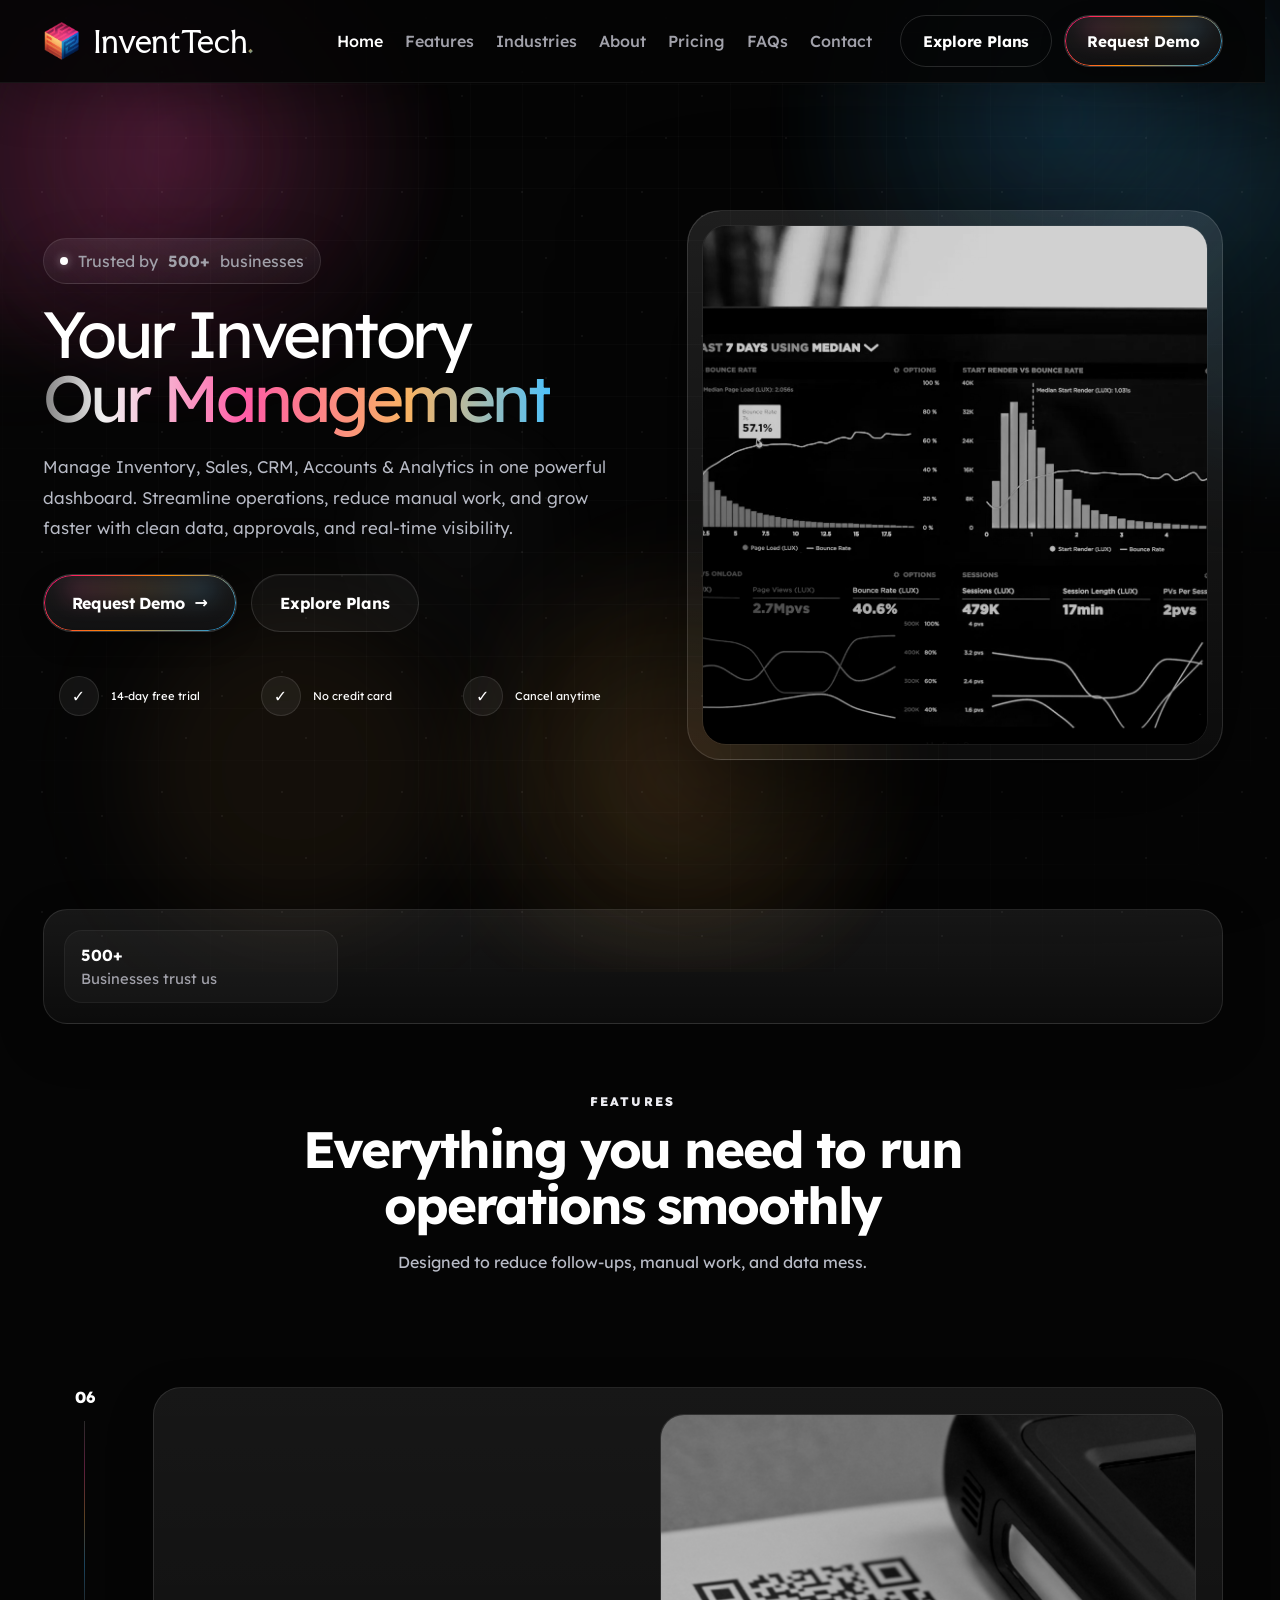
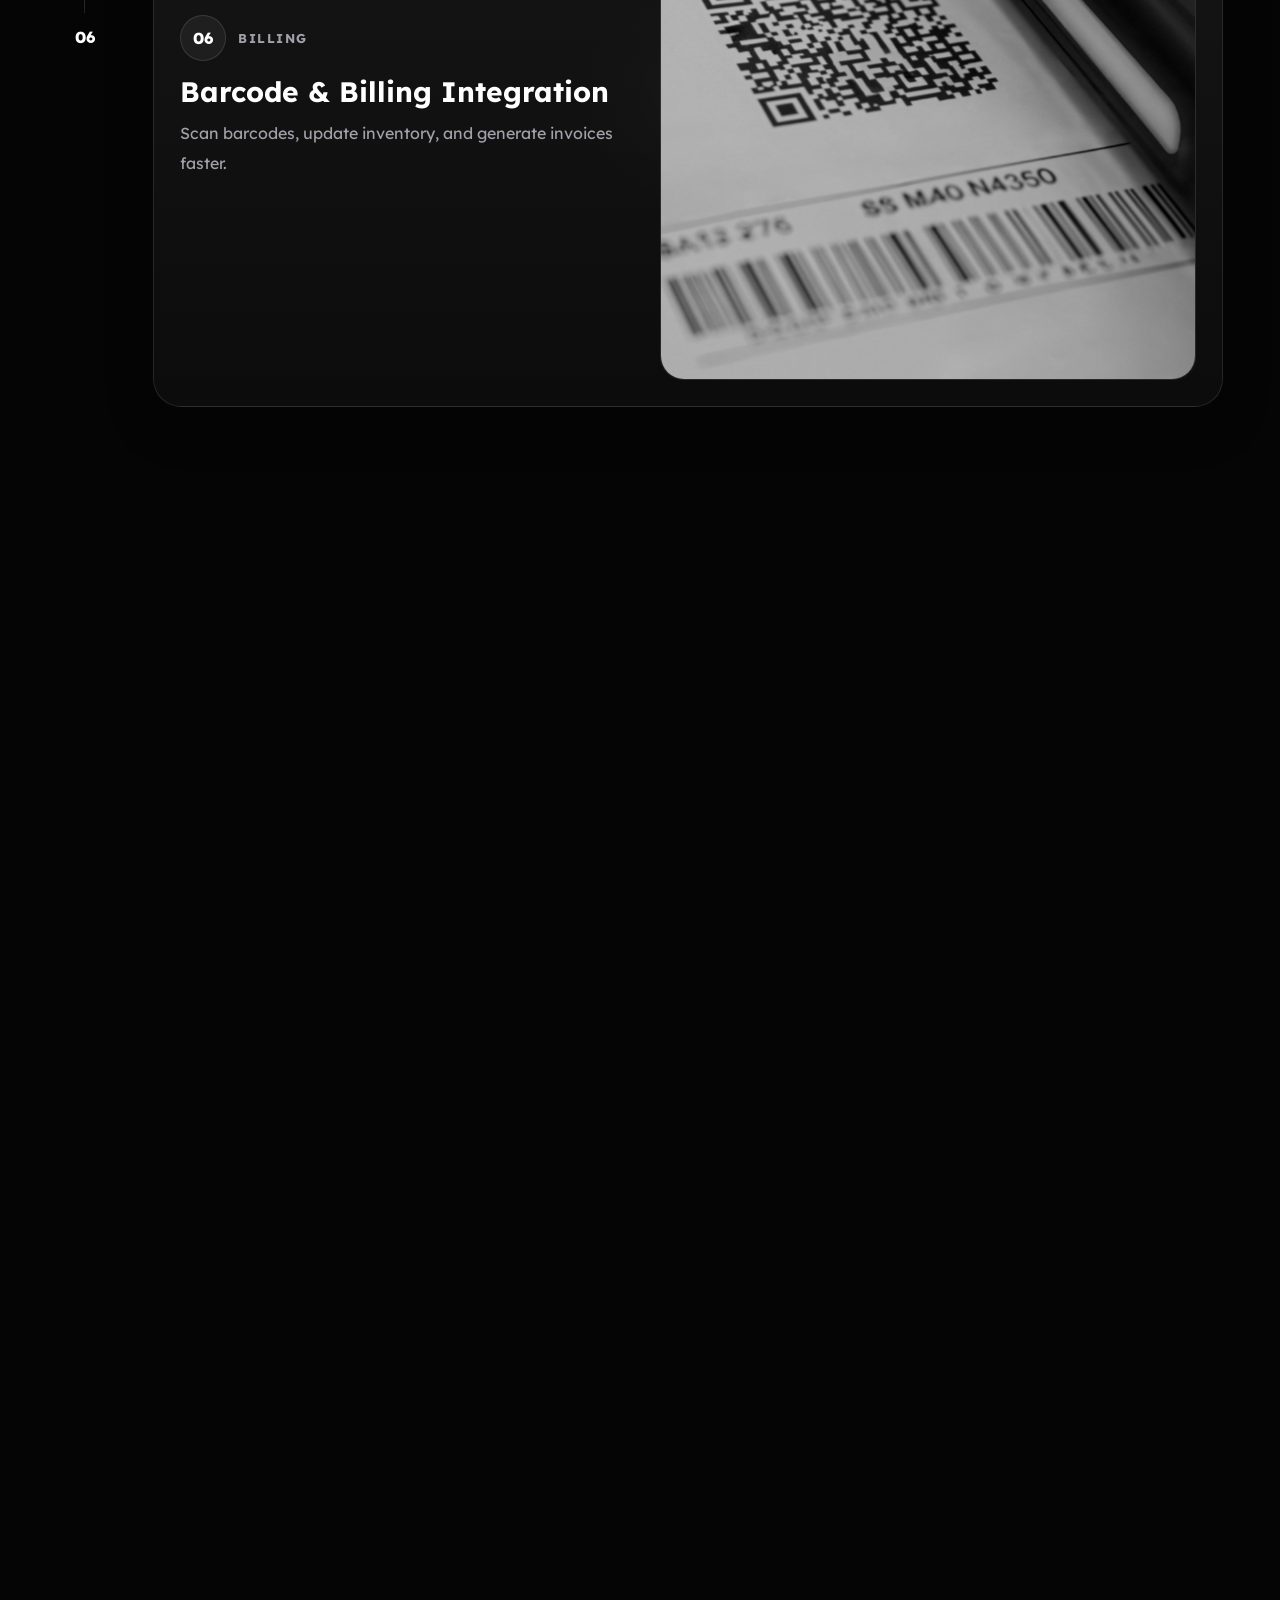
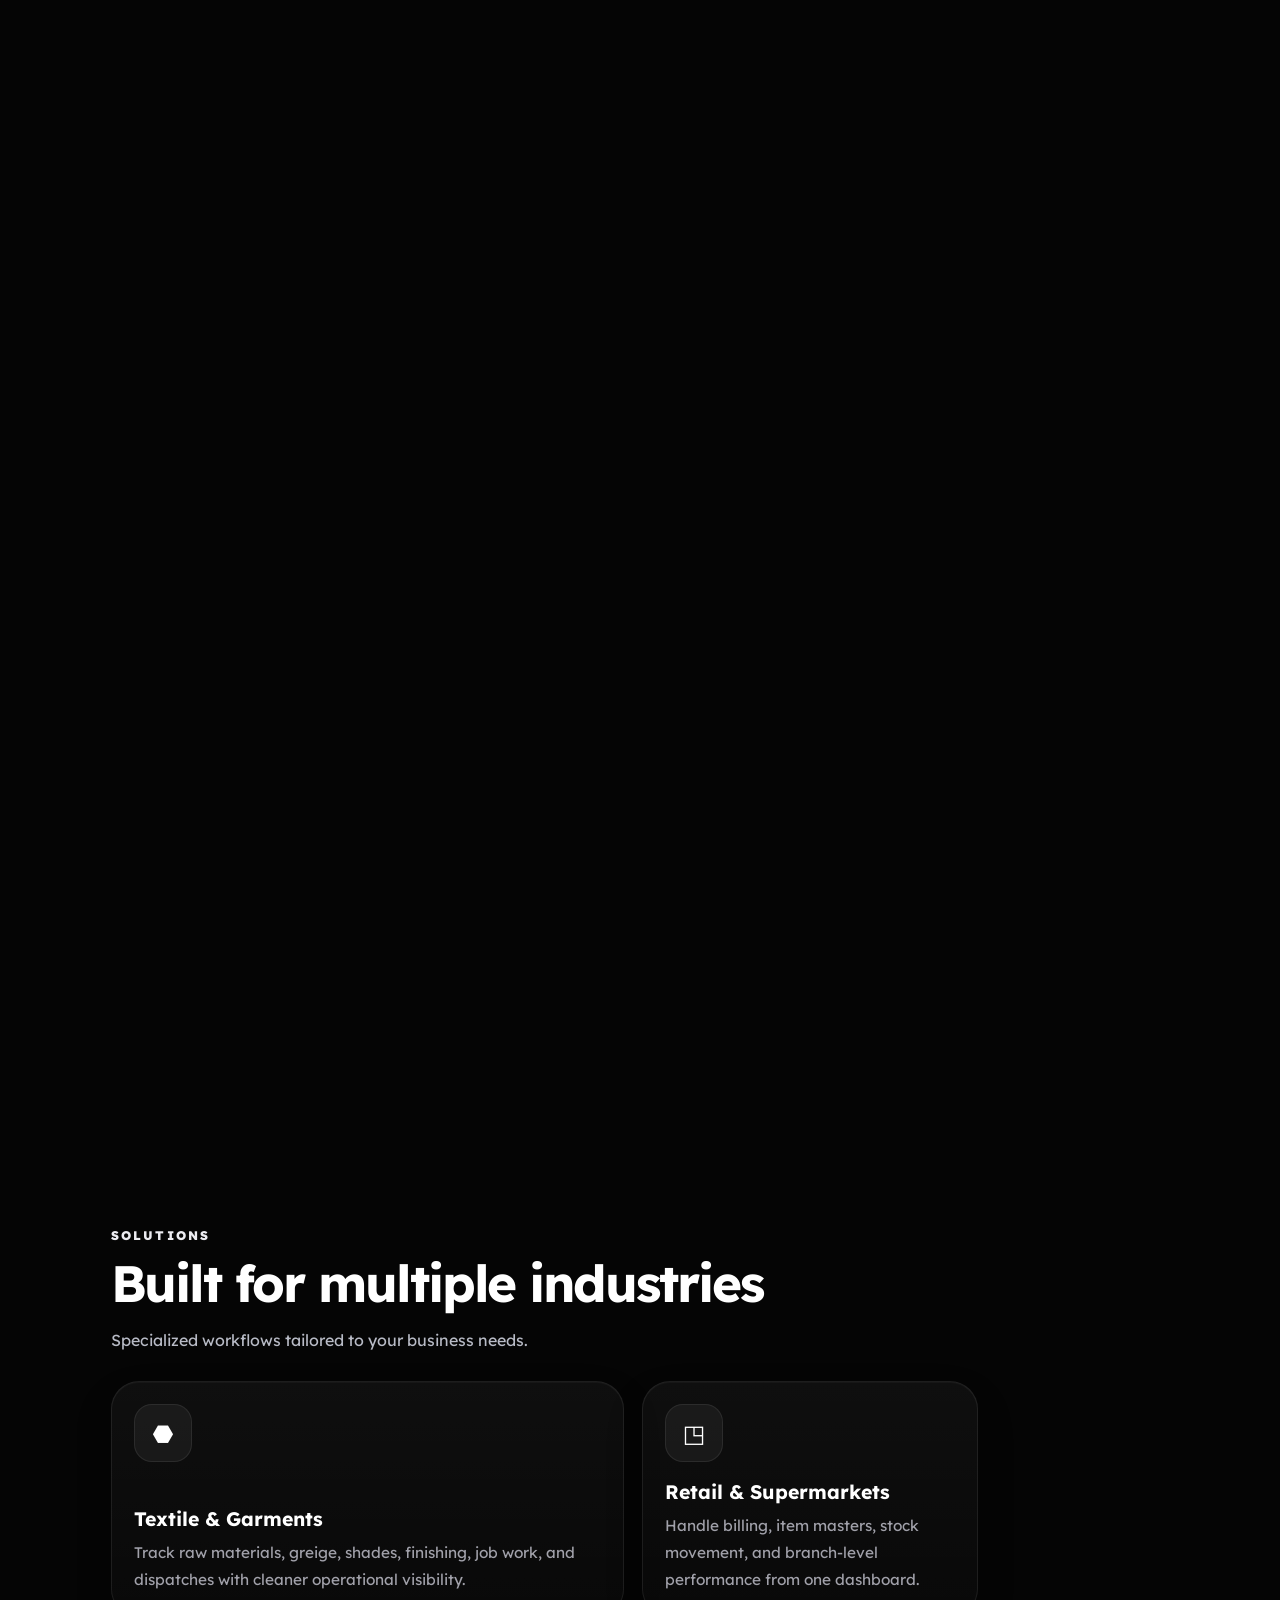
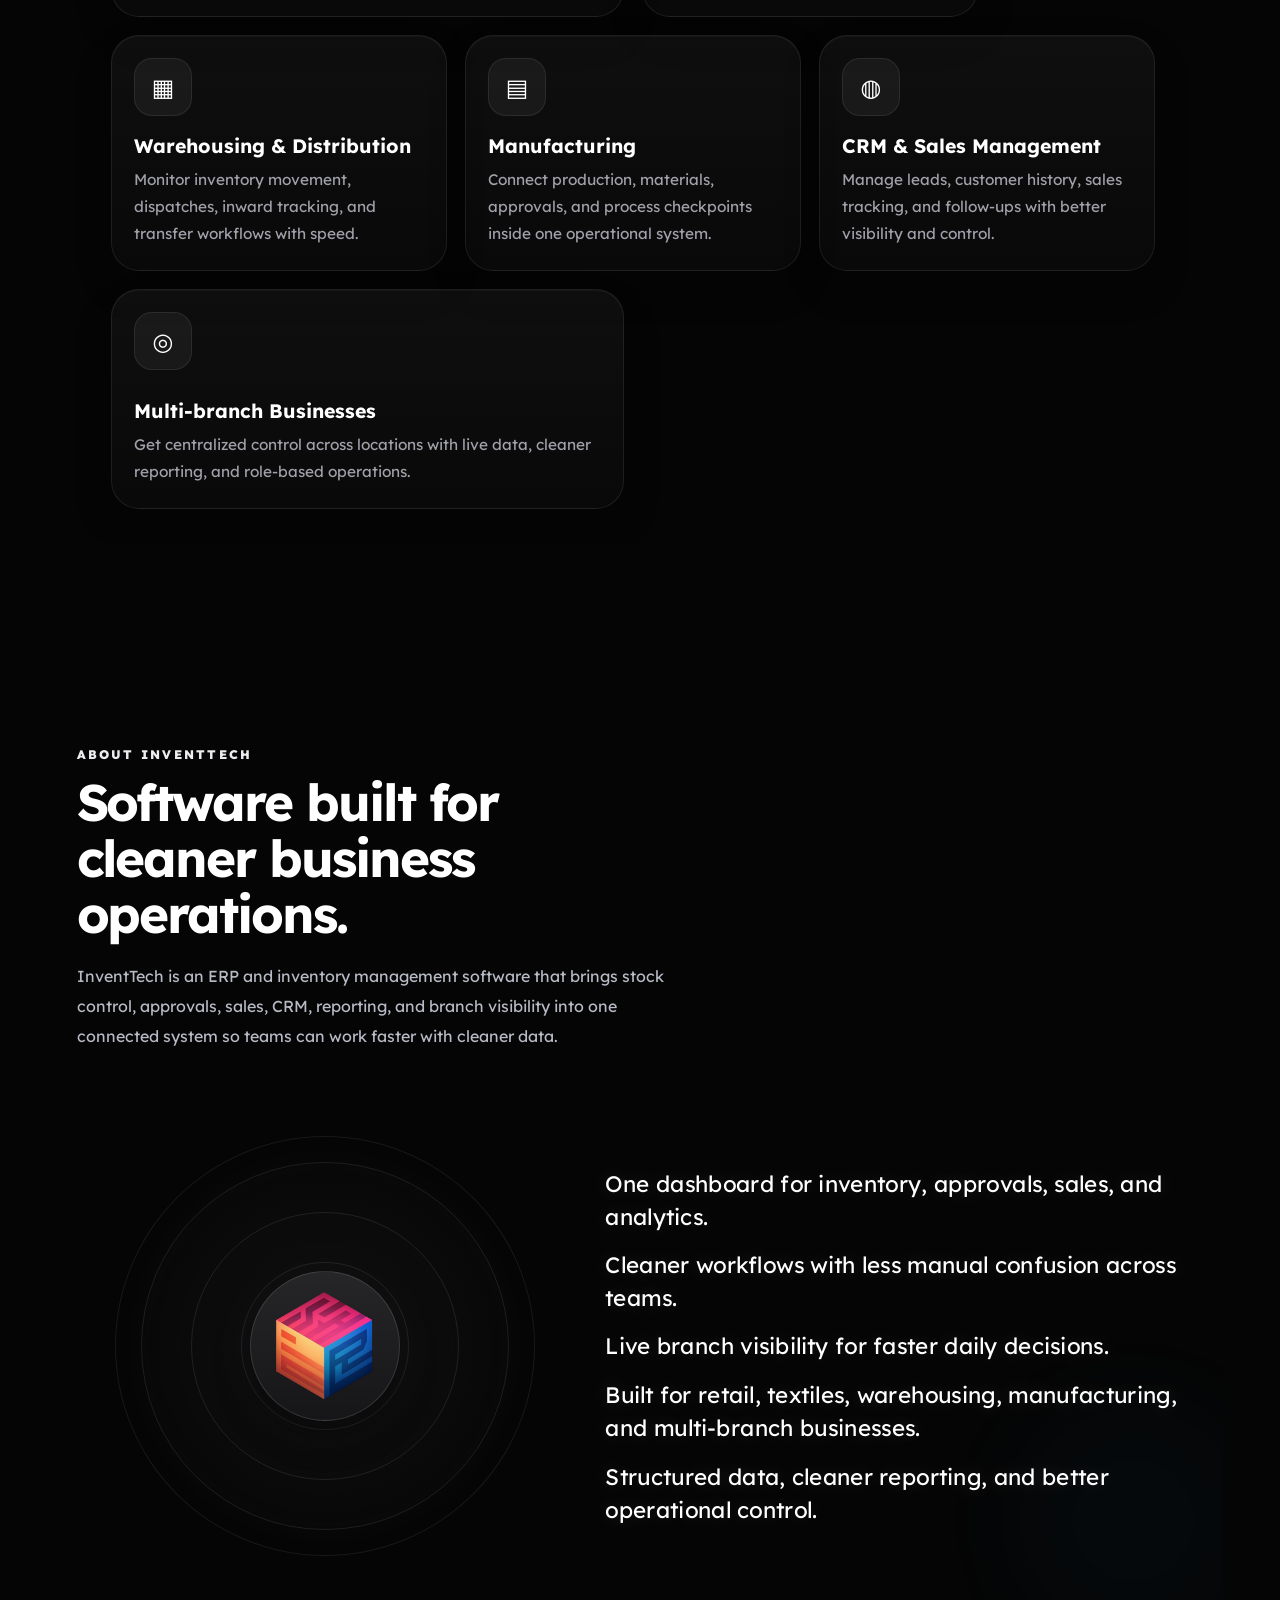
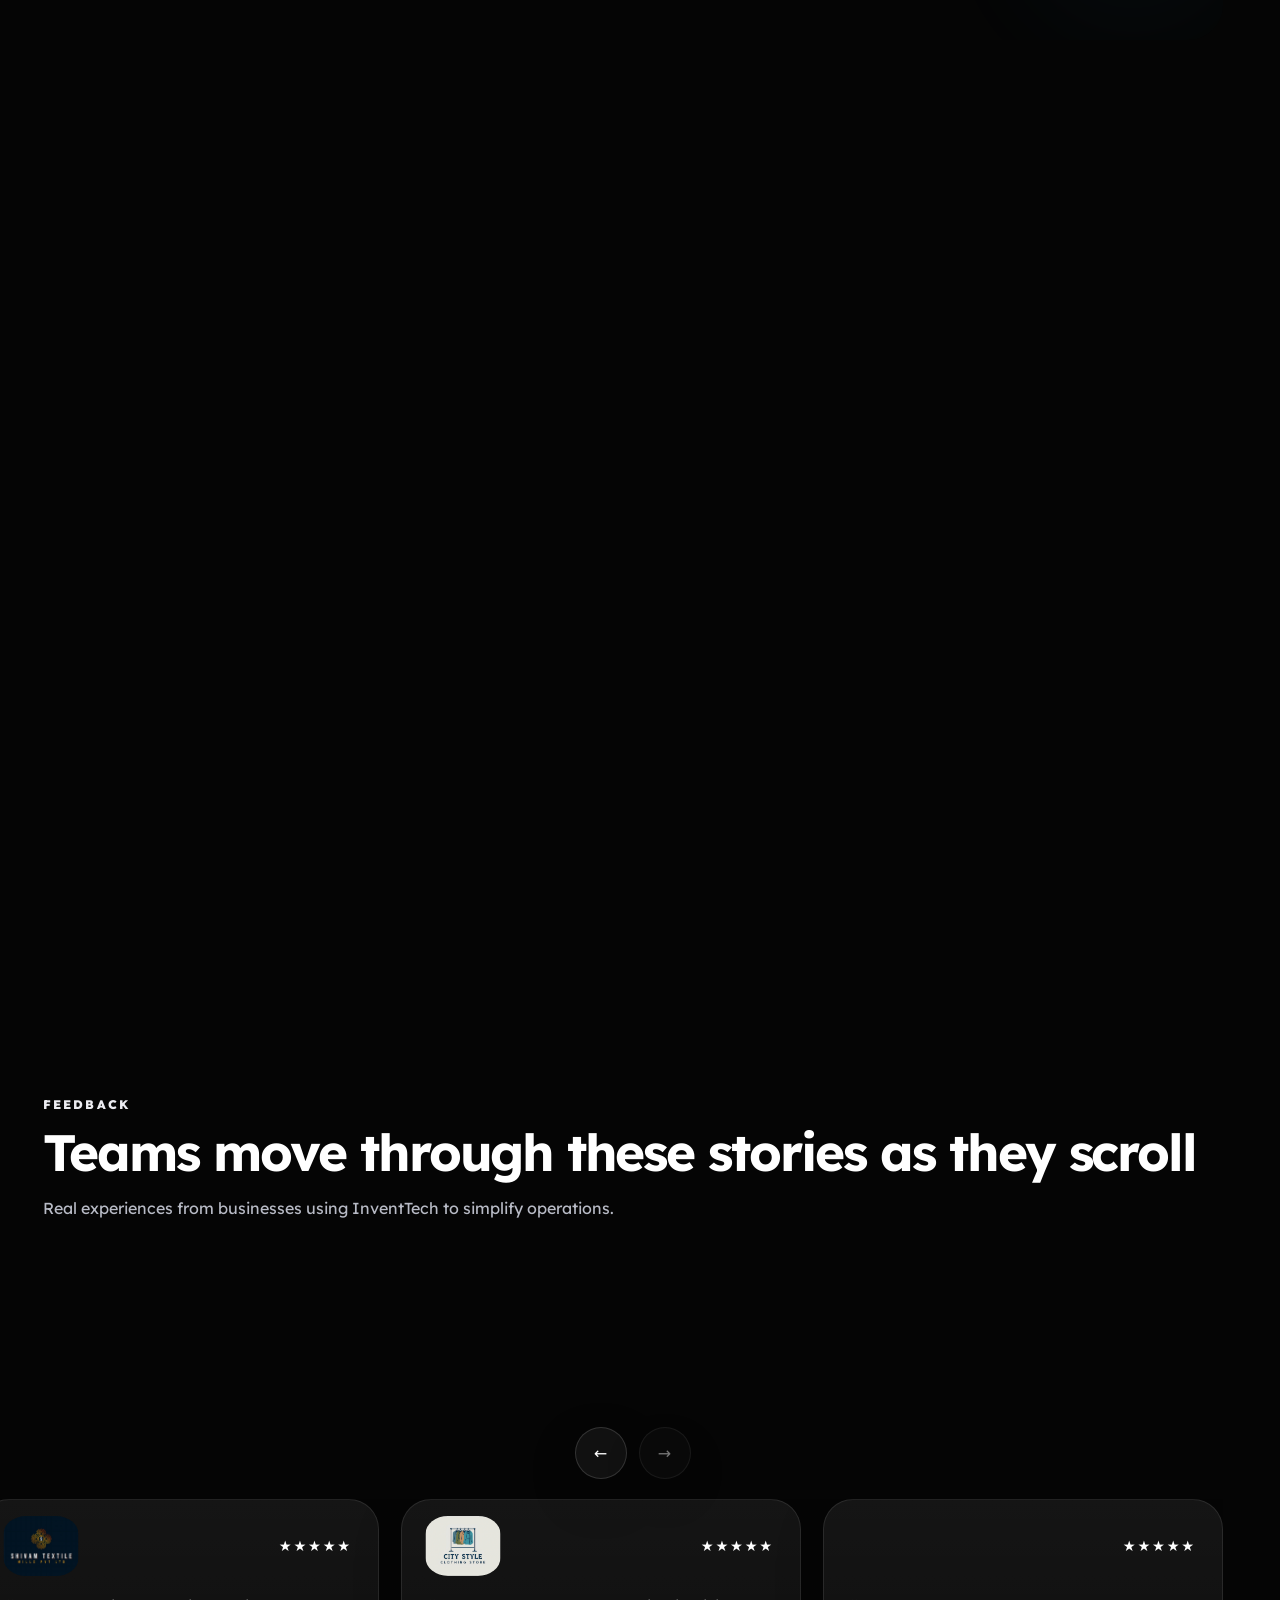
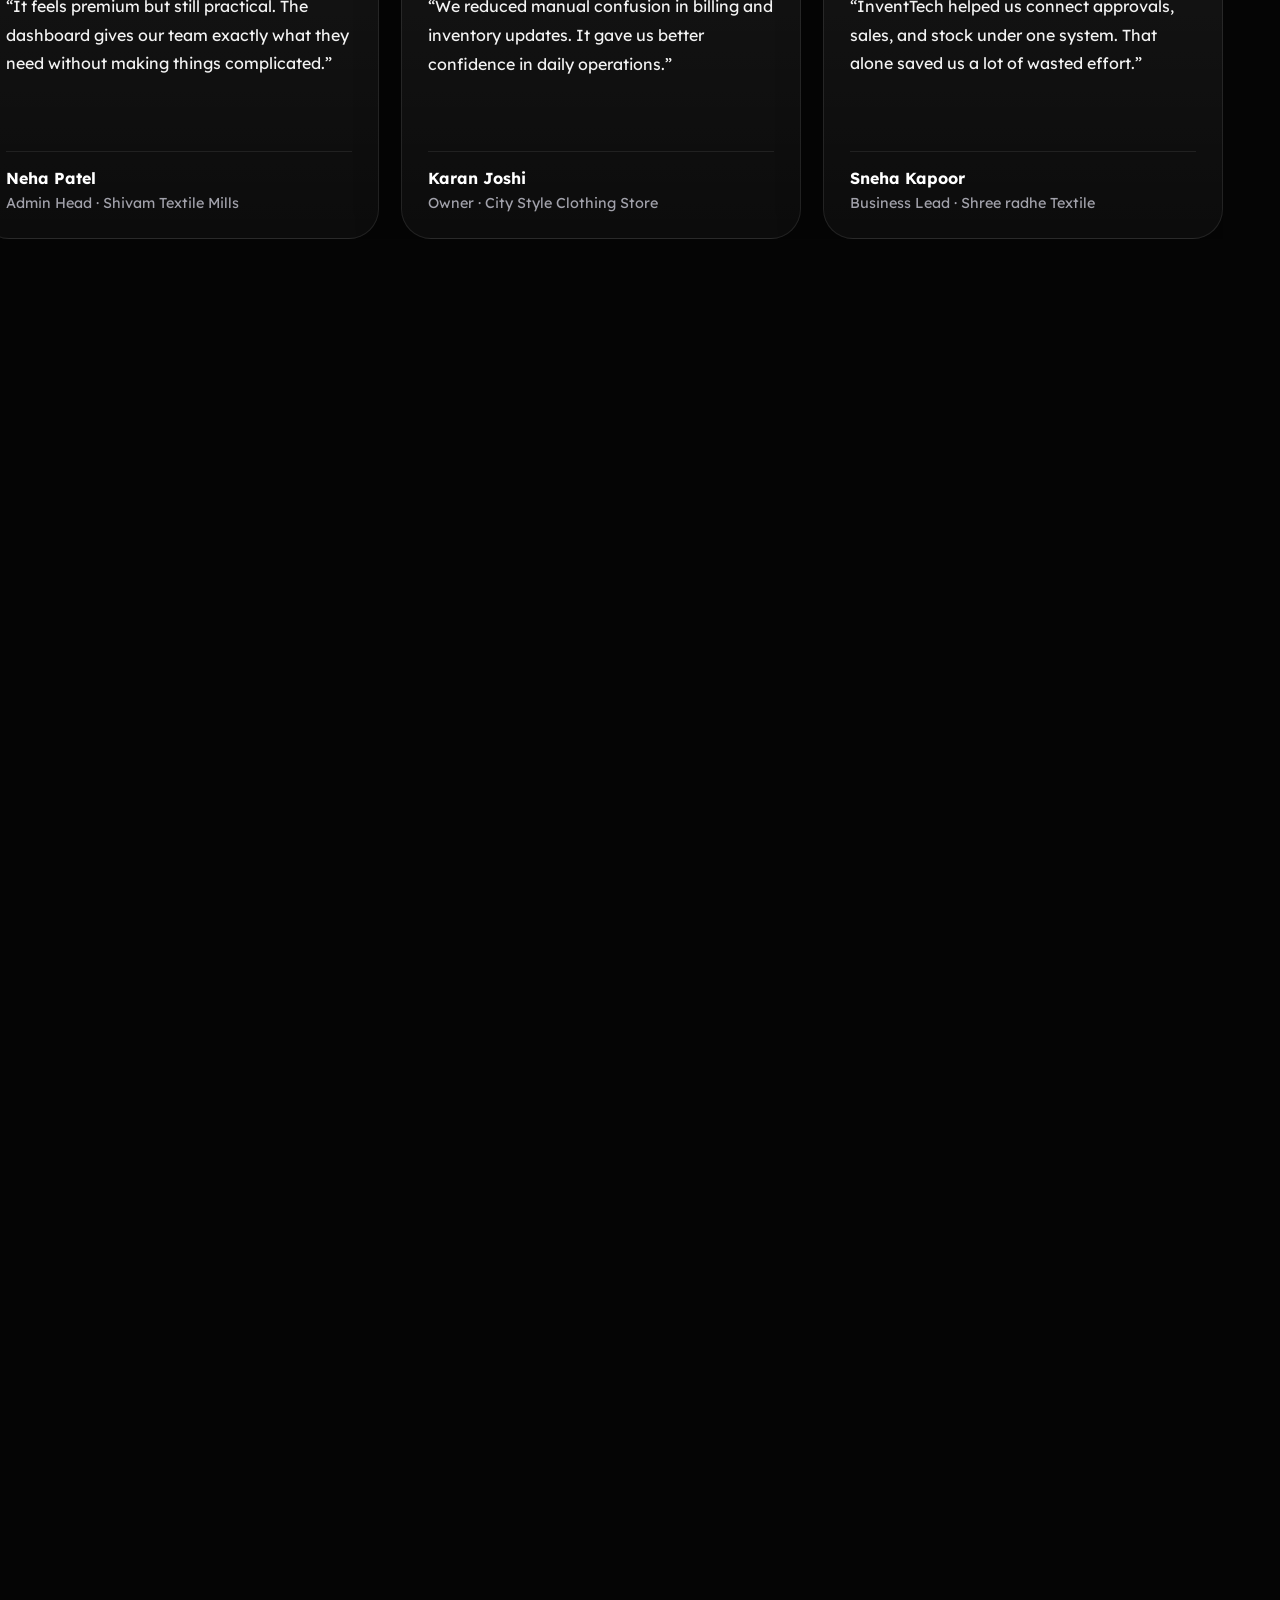
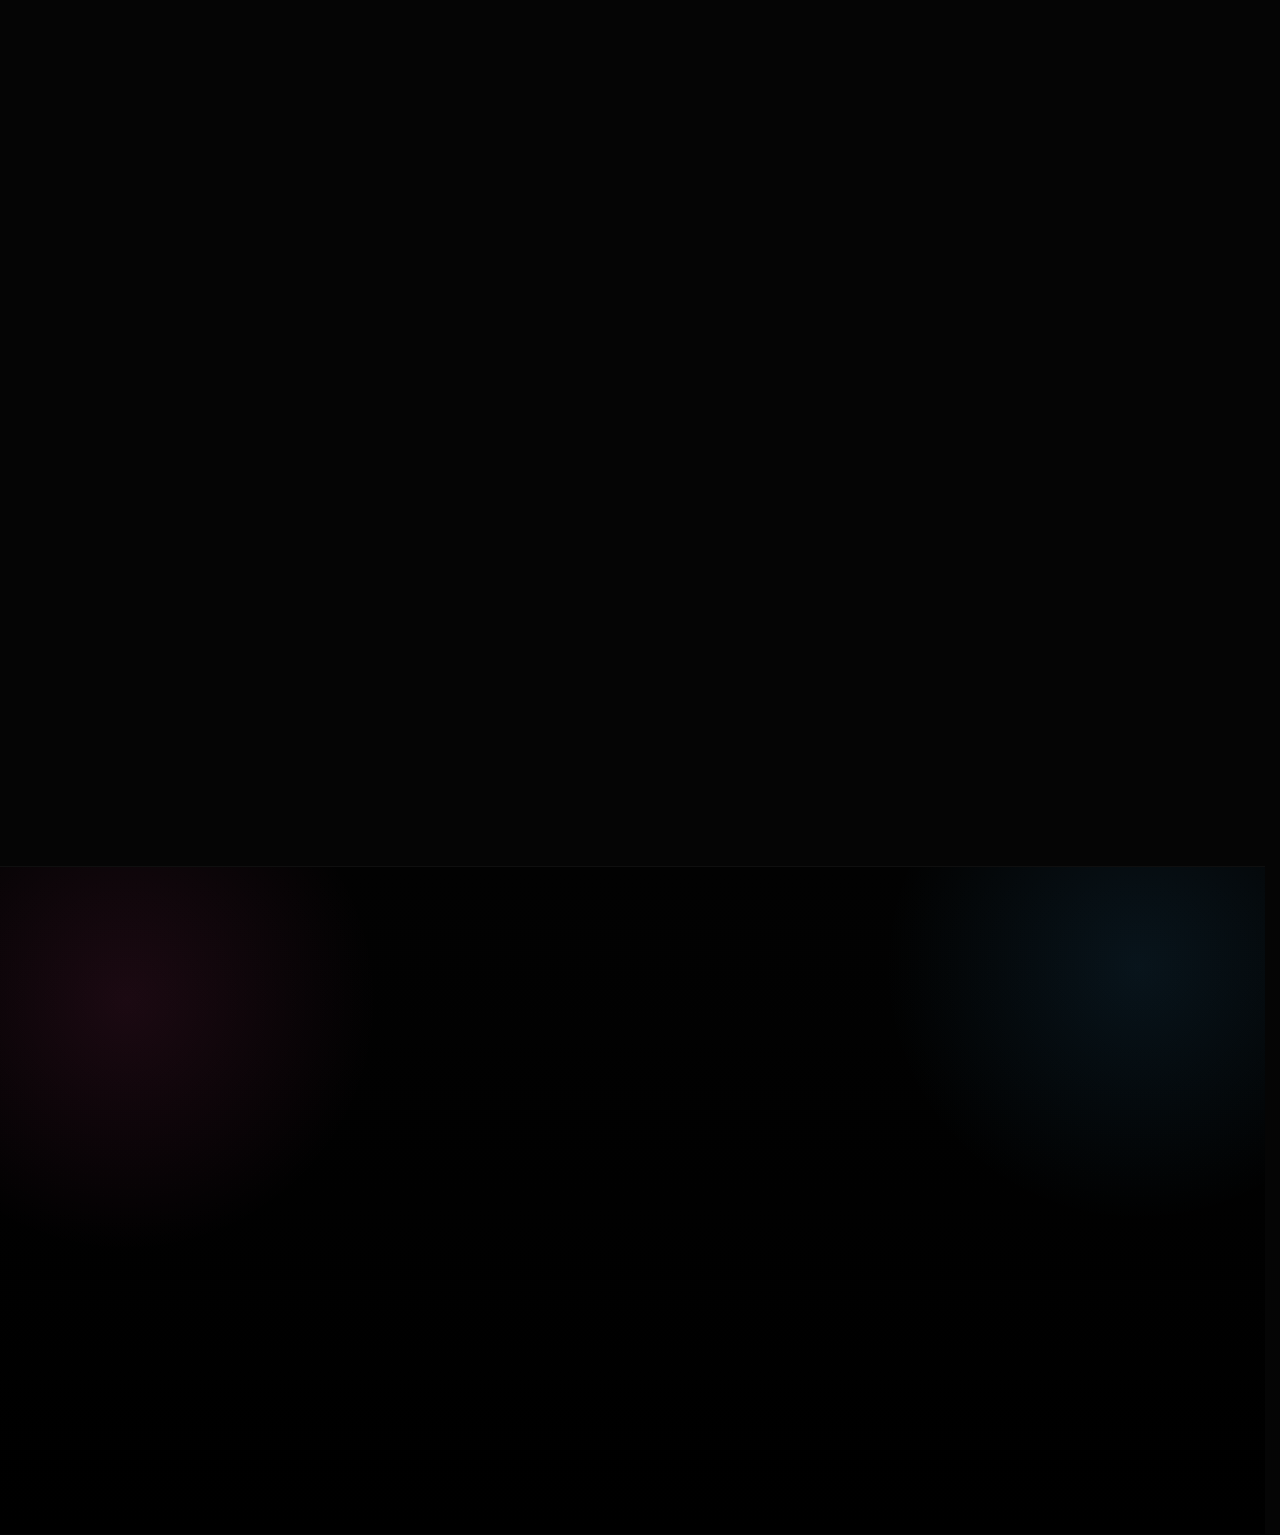
<file: index.html>
<!DOCTYPE html>

<html lang="en">

<head>
  <meta charset="utf-8" />
  <meta content="width=device-width, initial-scale=1.0" name="viewport" />
  <title>InventTech. — ERP &amp; Inventory Management</title>
  <meta
    content="InventTech helps businesses manage inventory, sales, CRM, accounts, approvals, and analytics in one powerful platform."
    name="description" />
  <link href="https://fonts.googleapis.com" rel="preconnect" />
  <link crossorigin="" href="https://fonts.gstatic.com" rel="preconnect" />
  <link
    href="https://fonts.googleapis.com/css2?family=Faculty+Glyphic&amp;family=Lexend:wght@400;500;600;700;800;900&amp;display=swap"
    rel="stylesheet" />
  <link href="style.css" rel="stylesheet" />
  <link href="favicon.ico.png" rel="icon" type="image/png" />
  <link as="image" fetchpriority="high" href="logo.png" rel="preload" />
  <link as="image" fetchpriority="high" href="photos/home.webp" rel="preload" />
</head>

<body class="preload">
  <div aria-hidden="true" class="intro-loader" id="introLoader">
    <div class="intro-loader__inner">
      <div class="intro-loader__glow"></div>
      <span><img alt="InventTech logo" class="logo-loader" decoding="async" fetchpriority="high" height="420"
          loading="eager" src="logo.png" width="420" /></span>
      <div class="intro-loader__brand">
        <span class="intro-loader__word intro-loader__slogan">InventTech .  </span>
        <span class="intro-loader__word">Where Invention Meets Inventory</span>
      </div>
    </div>
  </div>
  <div aria-hidden="true" class="progress">
    <span class="progress__bar" id="progressBar"></span>
  </div>
  <div aria-hidden="true" class="bg">
    <span class="blob b1"></span>
    <span class="blob b2"></span>
    <span class="blob b3"></span>
    <span class="ring r1"></span>
    <span class="ring r2"></span>
    <div class="grid"></div>
    <div class="noise"></div>
  </div>
  <header class="header">
    <div class="container header__inner">
      <a aria-label="InventTech Home" class="brand magnetic" href="#top">
        <span><img alt="InventTech logo" class="logo-header" decoding="async" fetchpriority="high" height="38"
            loading="eager" src="logo.png" width="38" /></span>
        <span class="brand__text">InventTech<span class="dot">.</span></span>
      </a>
      <nav aria-label="Primary navigation" class="nav">
        <a class="btn btn--primary ripple nav__mobile-demo" href="#contact">
          <span class="btn__shine"></span>
          <span>Request Demo</span>
        </a>
        <button aria-controls="navPanel" aria-expanded="false" aria-label="Open menu" class="nav__toggle" id="navToggle"
          type="button">
          <span></span><span></span><span></span>
        </button>
        <div class="nav__panel" id="navPanel">
          <ul class="nav__links" role="list">
            <li><a class="nav__link is-active" href="#top">Home</a></li>
            <li><a class="nav__link" href="#features">Features</a></li>
            <li><a class="nav__link" href="#industries">Industries</a></li>
            <li><a class="nav__link" href="#about">About</a></li>
            <li><a class="nav__link" href="#pricing">Pricing</a></li>
            <li><a class="nav__link" href="#faqs">FAQs</a></li>
            <li><a class="nav__link" href="#contact">Contact</a></li>
          </ul>
          <div class="nav__cta">
            <a class="btn btn--ghost ripple" href="#pricing">
              <span>Explore Plans</span>
            </a>
            <a class="btn btn--primary ripple" href="#contact">
              <span class="btn__shine"></span>
              <span>Request Demo</span>
            </a>
          </div>
        </div>
      </nav>
    </div>
  </header>
  <main class="main" id="top">
    <section class="hero container">
      <div class="hero__left">
        <div class="badge reveal" style="--d:0">
          <span class="badge__dot"></span>
          Trusted by
          <b><span class="count" data-count="500" data-suffix="+">0</span></b>
          businesses
        </div>
        <h1 class="hero__title reveal" style="--d:1">
          Your Inventory<br />
          <span class="grad">Our Management</span>
        </h1>
        <p class="hero__sub reveal" style="--d:2">
          Manage Inventory, Sales, CRM, Accounts &amp; Analytics in one powerful dashboard.
          Streamline operations, reduce manual work, and grow faster with clean data,
          approvals, and real-time visibility.
        </p>
        <div class="hero__actions reveal" style="--d:3">
          <a class="btn btn--primary btn--lg magnetic ripple" href="#contact">
            <span class="btn__shine"></span>
            <span>Request Demo</span>
            <span class="btn__icon">→</span>
          </a>
          <a class="btn btn--soft btn--lg ripple" href="#pricing">
            <span>Explore Plans</span>
          </a>
        </div>
        <div class="mini-stats reveal" style="--d:4">
          <div class="mini">
            <div class="mini__icon">✓</div>
            <div class="mini__text">
              <div class="mini__v">14-day free trial</div>
            </div>
          </div>
          <div class="mini">
            <div class="mini__icon">✓</div>
            <div class="mini__text">
              <div class="mini__v">No credit card </div>
            </div>
          </div>
          <div class="mini">
            <div class="mini__icon">✓</div>
            <div class="mini__text">
              <div class="mini__v">Cancel anytime</div>
            </div>
          </div>
        </div>
      </div>
      <div class="hero__right">
        <div class="device reveal tilt" style="--d:2">
          <div aria-hidden="true" class="device__shine"></div>
          <img alt="Dashboard preview" class="device__img" decoding="async" fetchpriority="high" height="1067"
            loading="eager" src="photos/home.webp" width="1600">
          </img>
        </div>
      </div>
    </section>
    <section class="strip" id="statsStrip">
      <div class="container strip__inner">
        <div class="strip__item strip__card">
          <div class="strip__k">500+</div>
          <div class="strip__v">Businesses trust us</div>
        </div>
        <div class="strip__item strip__card">
          <div class="strip__k">99.9%</div>
          <div class="strip__v">Uptime guaranteed</div>
        </div>
        <div class="strip__item strip__card">
          <div class="strip__k">24/7</div>
          <div class="strip__v">Real-time analytics</div>
        </div>
        <div class="strip__item strip__card">
          <div class="strip__k">50+</div>
          <div class="strip__v">Countries worldwide</div>
        </div>
      </div>
    </section>
    <section class="feature-showcase" id="features">
      <div class="container">
        <div class="feature-showcase__intro">
          <p class="kicker">Features</p>
          <h2>Everything you need to run operations smoothly</h2>
          <p class="sub">Designed to reduce follow-ups, manual work, and data mess.</p>
        </div>
      </div>
      <div class="feature-showcase__scroll" id="featureScrollArea">
        <div class="feature-showcase__pin">
          <div class="container">
            <div class="feature-showcase__frame">
              <aside class="feature-showcase__side">
                <div class="feature-count">
                  <span id="featureCurrent">01</span>
                  <span class="feature-count__line"></span>
                  <span>06</span>
                </div>
              </aside>
              <div class="feature-panel spotlight" id="featurePanel">
                <div class="feature-panel__copy">
                  <div class="feature-panel__meta">
                    <span class="feature-panel__num" id="featureNum">01</span>
                    <span class="feature-panel__label" id="featureLabel">Inventory</span>
                  </div>
                  <h3 id="featureTitle">Smart Inventory Tracking</h3>
                  <p id="featureDesc">
                    Track stock levels in real time across locations with alerts,
                    reorder points, and movement visibility.
                  </p>
                </div>
                <div class="feature-panel__media">
                  <span class="feature-panel__glitch"></span>
                  <img alt="Inventory preview" decoding="async" height="1064" id="featureImage" loading="lazy"
                    src="photos/inventory.webp" width="1600">
                  </img>
                </div>
              </div>
            </div>
          </div>
        </div>
        <div class="feature-step" data-step="0"></div>
        <div class="feature-step" data-step="1"></div>
        <div class="feature-step" data-step="2"></div>
        <div class="feature-step" data-step="3"></div>
        <div class="feature-step" data-step="4"></div>
        <div class="feature-step" data-step="5"></div>
      </div>
    </section>
    <section class="section container" id="industries">
      <div class="industries-showcase">
        <div class="industries-showcase__inner">
          <div class="industries-showcase__top">
            <div>
              <p class="kicker">Solutions</p>
              <h2>Built for multiple industries</h2>
              <p class="sub">Specialized workflows tailored to your business needs.</p>
            </div>
          </div>
          <div class="industries-layout" id="industriesFall">
            <article class="industry-card industry-card--wide industry-fall">
              <div class="industry-card__icon">⬣</div>
              <div class="industry-card__content">
                <h3>Textile &amp; Garments</h3>
                <p>
                  Track raw materials, greige, shades, finishing, job work, and dispatches with cleaner operational
                  visibility.
                </p>
              </div>
            </article>
            <article class="industry-card industry-fall">
              <div class="industry-card__icon">◳</div>
              <div class="industry-card__content">
                <h3>Retail &amp; Supermarkets</h3>
                <p>Handle billing, item masters, stock movement, and branch-level performance from one dashboard.</p>
              </div>
            </article>
            <article class="industry-card industry-fall">
              <div class="industry-card__icon">▦</div>
              <div class="industry-card__content">
                <h3>Warehousing &amp; Distribution</h3>
                <p>Monitor inventory movement, dispatches, inward tracking, and transfer workflows with speed.</p>
              </div>
            </article>
            <article class="industry-card industry-fall">
              <div class="industry-card__icon">▤</div>
              <div class="industry-card__content">
                <h3>Manufacturing</h3>
                <p>Connect production, materials, approvals, and process checkpoints inside one operational system.</p>
              </div>
            </article>
            <article class="industry-card industry-fall">
              <div class="industry-card__icon">◍</div>
              <div class="industry-card__content">
                <h3>CRM &amp; Sales Management</h3>
                <p>Manage leads, customer history, sales tracking, and follow-ups with better visibility and control.
                </p>
              </div>
            </article>
            <article class="industry-card industry-card--wide industry-fall">
              <div class="industry-card__icon">◎</div>
              <div class="industry-card__content">
                <h3>Multi-branch Businesses</h3>
                <p>Get centralized control across locations with live data, cleaner reporting, and role-based
                  operations.</p>
              </div>
            </article>
          </div>
        </div>
      </div>
    </section>
    <section class="section container" id="about">
      <div class="about-character">
        <div aria-hidden="true" class="about-character__bg">
          <span class="about-character__orb about-character__orb--1"></span>
          <span class="about-character__orb about-character__orb--2"></span>
          <span class="about-character__grid"></span>
        </div>
        <div class="about-character__head reveal" style="--d:0">
          <p class="kicker">About InventTech</p>
          <h2>Software built for cleaner business operations.</h2>
          <p class="about-character__para">
            InventTech is an ERP and inventory management software that brings stock control,
            approvals, sales, CRM, reporting, and branch visibility into one connected system
            so teams can work faster with cleaner data.
          </p>
        </div>
        <div class="about-character__stage" id="aboutStage">
          <div class="about-character__logoBox spotlight" id="aboutLogoBox">
            <div class="about-character__ring about-character__ring--1"></div>
            <div class="about-character__ring about-character__ring--2"></div>
            <div class="about-character__ring about-character__ring--3"></div>
            <div class="about-character__logoCore">
              <span class="about-logo"><img alt="InventTech logo" decoding="async" height="420" loading="lazy"
                  src="logo.png" width="420" /></span>
            </div>
          </div>
          <div class="about-character__lines" id="aboutLines">
            <p class="about-character__line" data-text="One dashboard for inventory, approvals, sales, and analytics.">
            </p>
            <p class="about-character__line" data-text="Cleaner workflows with less manual confusion across teams."></p>
            <p class="about-character__line" data-text="Live branch visibility for faster daily decisions."></p>
            <p class="about-character__line"
              data-text="Built for retail, textiles, warehousing, manufacturing, and multi-branch businesses."></p>
            <p class="about-character__line"
              data-text="Structured data, cleaner reporting, and better operational control."></p>
          </div>
        </div>
      </div>
    </section>
    <section class="section pricing-clean" id="pricing">
      <div class="container">
        <div class="pricing-clean__intro reveal" style="--d:0">
          <p class="kicker">Plans</p>
          <h2>Choose a setup that matches your business flow</h2>
          <p class="pricing-clean__sub">
            From fast-moving teams to multi-branch businesses, InventTech scales around your workflow, approvals,
            reporting, and operational visibility.
          </p>
        </div>
        <div class="pricing-clean__grid pricing-clean__grid--stagger">
          <article class="pricing-clean__card pricing-reveal">
            <div class="pricing-clean__glow"></div>
            <div class="pricing-clean__head">
              <div>
                <span class="pricing-clean__eyebrow">Starter</span>
                <h3>Lean setup</h3>
              </div>
              <span class="pricing-clean__badge">Basic</span>
            </div>
            <p class="pricing-clean__desc">
              A clean foundation for businesses that want inventory clarity, better workflow structure, and less
              operational mess.
            </p>
            <ul class="pricing-clean__list">
              <li>Core inventory and stock setup</li>
              <li>Clean dashboard with essential visibility</li>
              <li>Basic masters and movement tracking</li>
              <li>Simple team adoption and rollout</li>
            </ul>
            <a class="btn btn--primary ripple pricing-clean__btn" href="#contact">
              <span class="btn__shine"></span>
              <span>Book Demo</span>
            </a>
          </article>
          <article class="pricing-clean__card pricing-clean__card--featured pricing-reveal">
            <div class="pricing-clean__glow"></div>
            <div class="pricing-clean__head">
              <div>
                <span class="pricing-clean__eyebrow">Growth</span>
                <h3>Most popular</h3>
              </div>
              <span class="pricing-clean__badge pricing-clean__badge--hot">Popular</span>
            </div>
            <p class="pricing-clean__desc">
              Built for teams that need cleaner approvals, deeper reporting, role control, and stronger branch-level
              visibility.
            </p>
            <ul class="pricing-clean__list">
              <li>Approvals and workflow control</li>
              <li>Advanced analytics and live reporting</li>
              <li>Role-based access and branch visibility</li>
              <li>Faster coordination across operations</li>
            </ul>
            <a class="btn btn--primary ripple pricing-clean__btn" href="#contact">
              <span class="btn__shine"></span>
              <span>Talk to Sales</span>
            </a>
          </article>
          <article class="pricing-clean__card pricing-reveal">
            <div class="pricing-clean__glow"></div>
            <div class="pricing-clean__head">
              <div>
                <span class="pricing-clean__eyebrow">Enterprise</span>
                <h3>Custom flow</h3>
              </div>
              <span class="pricing-clean__badge pricing-clean__badge--custom">Custom</span>
            </div>
            <p class="pricing-clean__desc">
              Designed for businesses that need tailored modules, deeper process control, and a setup aligned to how
              they actually operate.
            </p>
            <ul class="pricing-clean__list">
              <li>Custom modules and business logic</li>
              <li>Tailored workflows and approval layers</li>
              <li>Advanced rollout and guided onboarding</li>
              <li>Long-term scaling support</li>
            </ul>
            <a class="btn btn--outlineGrad ripple pricing-clean__btn" href="#contact">
              <span>Request Plan</span>
            </a>
          </article>
        </div>
      </div>
    </section>
    <section class="feedback-scroll" id="feedback">
      <div class="container">
        <div class="section__head reveal feedback-head" style="--d:0">
          <div>
            <p class="kicker">Feedback</p>
            <h2>Teams move through these stories as they scroll</h2>
            <p class="sub">
              Real experiences from businesses using InventTech to simplify operations.
            </p>
          </div>
        </div>
      </div>
      <div class="feedback-scroll__area" id="feedbackScrollArea">
        <div class="feedback-scroll__pin">
          <div class="container feedback-scroll__container">
            <div aria-label="Testimonials navigation" class="feedback-nav feedback-nav--floating">
              <button aria-label="Previous testimonial" class="feedback-nav__btn" id="feedbackPrev" type="button">
                ←
              </button>
              <button aria-label="Next testimonial" class="feedback-nav__btn" id="feedbackNext" type="button">
                →
              </button>
            </div>
            <div class="feedback-track" id="feedbackTrack">
              <article class="feedback-card">
                <div class="feedback-card__top">
                  <img alt="Client logo" class="feedback-card__logo" decoding="async" height="48" width="50" loading="lazy"
                    src="client/c1.webp"  />
                  <div class="feedback-card__stars">★★★★★</div>
                </div>
                <p class="feedback-card__text">
                  “Our stock records became much cleaner within days. Earlier we were always matching sheets manually.
                  Now everything feels controlled.”
                </p>
                <div class="feedback-card__user">
                  <strong>Rahul Mehta</strong>
                  <span>Operations Manager · National Cargo Movers</span>
                </div>
              </article>
              <article class="feedback-card">
                <div class="feedback-card__top">
                  <img alt="Client logo" class="feedback-card__logo" decoding="async" height="48" width="50" loading="lazy"
                    src="client/c2.webp"  />
                  <div class="feedback-card__stars">★★★★★</div>
                </div>
                <p class="feedback-card__text">
                  “The approval workflow removed a lot of back-and-forth. Our purchase process is now faster and much
                  easier to monitor.”
                </p>
                <div class="feedback-card__user">
                  <strong>Priya Shah</strong>
                  <span>Director · Balaji Cloth House</span>
                </div>
              </article>
              <article class="feedback-card">
                <div class="feedback-card__top">
                  <img alt="Client logo" class="feedback-card__logo" decoding="async" height="48" width="50" loading="lazy"
                    src="client/c3.webp"  />
                  <div class="feedback-card__stars">★★★★★</div>
                </div>
                <p class="feedback-card__text">
                  “What we liked most was visibility. Branch data, stock movement, and reporting all became easier to
                  understand.”
                </p>
                <div class="feedback-card__user">
                  <strong>Aman Verma</strong>
                  <span>Founder · Shree Ganesh Transport</span>
                </div>
              </article>
              <article class="feedback-card">
                <div class="feedback-card__top">
                  <img alt="Client logo" class="feedback-card__logo" decoding="async" height="48" width="50" loading="lazy"
                    src="client/c4.webp" />
                  <div class="feedback-card__stars">★★★★★</div>
                </div>
                <p class="feedback-card__text">
                  “It feels premium but still practical. The dashboard gives our team exactly what they need without
                  making things complicated.”
                </p>
                <div class="feedback-card__user">
                  <strong>Neha Patel</strong>
                  <span>Admin Head · Shivam Textile Mills</span>
                </div>
              </article>
              <article class="feedback-card">
                <div class="feedback-card__top">
                  <img alt="Client logo" class="feedback-card__logo" decoding="async" height="48" width="50" loading="lazy"
                    src="client/c5.webp" />
                  <div class="feedback-card__stars">★★★★★</div>
                </div>
                <p class="feedback-card__text">
                  “We reduced manual confusion in billing and inventory updates. It gave us better confidence in daily
                  operations.”
                </p>
                <div class="feedback-card__user">
                  <strong>Karan Joshi</strong>
                  <span>Owner · City Style Clothing Store</span>
                </div>
              </article>
              <article class="feedback-card">
                <div class="feedback-card__top">
                  <img alt="Client logo" class="feedback-card__logo" decoding="async" height="48" width="50" loading="lazy"
                    src="client/c6.webp"  />
                  <div class="feedback-card__stars">★★★★★</div>
                </div>
                <p class="feedback-card__text">
                  “InventTech helped us connect approvals, sales, and stock under one system. That alone saved us a lot
                  of wasted effort.”
                </p>
                <div class="feedback-card__user">
                  <strong>Sneha Kapoor</strong>
                  <span>Business Lead · Shree radhe Textile</span>
                </div>
              </article>
            </div>
          </div>
        </div>
      </div>
    </section>
    <section class="section container" id="faqs">
      <div class="faq-section">
        <div class="section__head reveal" style="--d:0">
          <p class="kicker">FAQs</p>
          <h2>Questions businesses usually ask</h2>
          <p class="sub">Everything you need to know before getting started with InventTech.</p>
        </div>
        <div class="faq-list" id="faqList">
          <article class="faq-item reveal" style="--d:0">
            <button aria-expanded="false" class="faq-q" type="button">
              <span>What kind of businesses is InventTech built for?</span>
              <span class="faq-icon">+</span>
            </button>
            <div class="faq-a">
              <p>
                InventTech is designed for inventory-heavy and process-driven businesses like
                retail, textiles, warehousing, manufacturing, and multi-branch operations.
              </p>
            </div>
          </article>
          <article class="faq-item reveal" style="--d:1">
            <button aria-expanded="false" class="faq-q" type="button">
              <span>Can I manage multiple branches or warehouses?</span>
              <span class="faq-icon">+</span>
            </button>
            <div class="faq-a">
              <p>
                Yes. You can manage stock movement, transfers, branch visibility, and reporting
                across multiple locations from one dashboard.
              </p>
            </div>
          </article>
          <article class="faq-item reveal" style="--d:2">
            <button aria-expanded="false" class="faq-q" type="button">
              <span>Does InventTech support approvals and purchase workflows?</span>
              <span class="faq-icon">+</span>
            </button>
            <div class="faq-a">
              <p>
                Yes. You can streamline approvals, purchase orders, operational checks, and
                role-based actions with better visibility and control.
              </p>
            </div>
          </article>
          <article class="faq-item reveal" style="--d:3">
            <button aria-expanded="false" class="faq-q" type="button">
              <span>Is there a free trial?</span>
              <span class="faq-icon">+</span>
            </button>
            <div class="faq-a">
              <p>
                Yes. You can start with a 14-day free trial to explore workflows, dashboards,
                and core operational features.
              </p>
            </div>
          </article>
          <article class="faq-item reveal" style="--d:4">
            <button aria-expanded="false" class="faq-q" type="button">
              <span>Can the platform be customized for my workflow?</span>
              <span class="faq-icon">+</span>
            </button>
            <div class="faq-a">
              <p>
                Yes. Enterprise plans can include custom modules, onboarding support, and
                workflows adapted to your business process.
              </p>
            </div>
          </article>
        </div>
      </div>
    </section>
    <section aria-label="Call to action" class="cta" id="cta">
      <div class="container cta__inner">
        <div class="cta__card reveal spotlight" style="--d:0">
          <div class="cta__badge">
            <span class="sw sw--pink"></span>
            <span class="sw sw--blue"></span>
            <span class="sw sw--orange"></span>
            <span class="cta__badgeText">Powered by InventTech</span>
          </div>
          <h2>Ready to transform your business?</h2>
          <p>Join 500+ businesses streamlining operations with InventTech.</p>
          <div class="cta__actions">
            <a class="btn btn--primary btn--lg magnetic ripple" href="#contact">
              <span class="btn__shine"></span>
              <span>Schedule a Demo</span>
              <span class="btn__icon">→</span>
            </a>
            <a class="btn btn--outlineGrad btn--lg ripple" href="#pricing">
              <span>View Plans</span>
            </a>
          </div>
          <div class="cta__meta">
            <span>✓ Setup in minutes</span>
            <span>✓ Enterprise security</span>
            <span>✓ 24/7 support</span>
          </div>
        </div>
      </div>
    </section>
    <section class="section container" id="contact">
      <div class="contact reveal spotlight" style="--d:0">
        <div class="contact__left">
          <p class="kicker">Contact</p>
          <h2>See InventTech in action</h2>
          <p class="sub">Tell us your workflow — we’ll tailor the demo to your business.</p>
          <div class="contact__points">
            <div class="point"><span class="p"></span> Faster approvals &amp; purchase tracking</div>
            <div class="point"><span class="p"></span> Clean masters &amp; shade/material control</div>
            <div class="point"><span class="p"></span> One dashboard for visibility</div>
          </div>
        </div>
        <form
          action="https://script.google.com/macros/s/AKfycbxYS3xcGPdi1spj-niBzF9z4s0mZ5GdnhuZikQyIIcuK-Q1tYqLF8KOabkIiByArsty/exec"
          class="form" id="contactForm" method="POST" target="hidden_iframe">
          <label>
            <span>Name <span class="required">*</span></span>
            <input name="name" placeholder="Your name" required="" type="text" />
          </label>
          <label>
            <span>Email <span class="required">*</span></span>
            <input autocomplete="email" id="contactEmail" inputmode="email" name="email" placeholder="you@company.com"
              required="" type="email" />
          </label>
          <label>
            <span>Company</span>
            <input name="company" placeholder="Company name" type="text" />
          </label>
          <label>
            <span>Message</span>
            <textarea name="message" placeholder="Tell us about your business" rows="4"></textarea>
          </label>
          <button class="btn btn--primary ripple" type="submit">
            <span class="btn__shine"></span>
            <span>Request Demo</span>
          </button>
          <p class="tiny">By submitting, you agree to be contacted about InventTech.</p>
          <p aria-live="polite" class="form__msg" id="formMsg"></p>
        </form>
        <div class="popup" id="popup">✔ Request sent!</div>
        <iframe name="hidden_iframe" style="display:none;"></iframe>
        <audio id="tingSound">
          <source src="https://cdn.pixabay.com/audio/2022/03/15/audio_2b7b0c8f1b.mp3" />
        </audio>
      </div>
    </section>
    <footer class="footer footer-contrast spotlight">
      <div class="container footer-contrast__wrap">
        <div class="footer-contrast__shell">
          <div aria-hidden="true" class="footer-contrast__bg">
            <span class="footer-contrast__noise"></span>
            <span class="footer-contrast__glow footer-contrast__glow--1"></span>
            <span class="footer-contrast__glow footer-contrast__glow--2"></span>
          </div>
          <div class="footer-contrast__top">
            <div class="footer-contrast__brand reveal" style="--d:0">
              <div class="footer-logo"><img alt="InventTech logo" class="footer-logo" decoding="async" height="90"
                  loading="lazy" src="logo.png" width="90" /></div>
              <a class="footer-contrast__logo" href="#top">
                <span class="brand__text">InventTech<span class="dot">.</span></span>
              </a>
              <p class="footer-contrast__tag">
                Let’s build your workflow around clarity, speed, and control.
              </p>
            </div>
          </div>
          <div class="footer-contrast__links">
            <div class="footer-contrast__col">
              <span class="footer-contrast__label">Product</span>
              <a href="#features">Features</a>
              <a href="#industries">Solutions</a>
              <a href="#pricing">Plans</a>
              <a href="#faqs">FAQs</a>
            </div>
            <div class="footer-contrast__col">
              <span class="footer-contrast__label">Company</span>
              <a href="#about">About</a>
              <a href="#contact">Demo</a>
              <a href="#top">Home</a>
            </div>
            <div class="footer-contrast__col">
              <span class="footer-contrast__label">Contact</span>
              <a href="mailto:inventtecherp@gmail.com">inventtecherp@gmail.com</a>
              <a href="tel:+918160892882">+91 816 089 2882</a>
              <a href="#contact">Request Demo</a>
            </div>
            <div class="footer-contrast__col">
              <span class="footer-contrast__label">Social</span>
              <a href="https://x.com/InventTech75832" rel="noopener noreferrer" target="_blank">X / Twitter</a>
              <a href="https://www.linkedin.com/in/invent-tech-3b252b3b2/" rel="noopener noreferrer"
                target="_blank">LinkedIn</a>
              <a href="https://www.instagram.com/inventtecherpofficial/" rel="noopener noreferrer"
                target="_blank">Instagram</a>
            </div>
          </div>
          <div class="footer-contrast__bottom">
            <p>© <span id="year"></span> InventTech. All rights reserved.</p>
            <div class="footer-contrast__bottomLinks">
              <a href="#features">Features</a>
              <a href="#pricing">Plans</a>
              <a href="#contact">Contact</a>
              <a aria-label="Back to top" class="footer-back-top" href="#top">
                <span>Back to top</span>
                <svg aria-hidden="true" class="footer-back-top__icon" fill="none" viewbox="0 0 24 24"
                  xmlns="http://www.w3.org/2000/svg">
                  <path d="M12 19V5M12 5L6 11M12 5L18 11" stroke="currentColor" stroke-linecap="round"
                    stroke-linejoin="round" stroke-width="2"></path>
                </svg>
              </a>
            </div>
          </div>
        </div>
      </div>
    </footer>
  </main>
  <!-- 
  <button class="theme-toggle theme-toggle--floating magnetic" id="themeToggle" type="button" aria-label="Switch theme"
    aria-pressed="false">
    <span class="theme-toggle__icon theme-toggle__icon--sun">☀</span>
    <span class="theme-toggle__thumb"></span>
    <span class="theme-toggle__icon theme-toggle__icon--moon">☾</span>
  </button> -->
  <script defer="" src="script.js"></script>
</body>

</html>
</file>
<file: style.css>
:root {
  --bg: #050505;
  --bg2: #0d0d0d;
  --panel: rgba(255, 255, 255, 0.04);
  --panel-2: rgba(255, 255, 255, 0.07);
  --line: rgba(255, 255, 255, 0.1);
  --line-soft: rgba(255, 255, 255, 0.06);

  --text: #ffffff;
  --text-soft: #f3f3f3;
  --muted: #a1a1aa;
  --muted-2: #71717a;

  --white: #ffffff;
  --black: #000000;

  --pink: #fd007a;
  --orange: #ff8c00;
  --blue: #009dff;

  --grad-main: linear-gradient(135deg, var(--pink), var(--orange), var(--blue));
  --grad-logo: linear-gradient(135deg, var(--pink) 0%, var(--orange) 50%, var(--blue) 100%);
  --grad-border: linear-gradient(135deg, rgba(255, 255, 255, 0.22), rgba(255, 255, 255, 0.04), rgba(255, 255, 255, 0.1));
  --grad-text: linear-gradient(90deg, #ffffff7e 0%, #f1f1f1 12%, #ff5ca5 40%, #f9b363 72%, #4ec2fc 100%);

  --shadow: 0 24px 80px rgba(0, 0, 0, 0.45);
  --container: 1180px;

  --mx: 0;
  --my: 0;
  --sx: 50%;
  --sy: 50%;
  --bx: 0px;
  --by: 0px;
  --lx: 50%;
  --ly: 30%;
}

* {
  box-sizing: border-box;
}

html {
  scroll-behavior: smooth;
  scrollbar-gutter: stable;
  -webkit-text-size-adjust: 100%;
  background:
    radial-gradient(circle at 14% 16%, rgba(255, 79, 163, 0.18), transparent 18%),
    radial-gradient(circle at 84% 14%, rgba(66, 183, 255, 0.18), transparent 20%),
    radial-gradient(circle at 50% 78%, rgba(255, 179, 87, 0.16), transparent 22%),
    radial-gradient(circle at 28% 62%, rgba(255, 79, 163, 0.10), transparent 16%),
    radial-gradient(circle at 74% 56%, rgba(66, 183, 255, 0.08), transparent 18%),
    linear-gradient(180deg, #040404 0%, #09070c 40%, #060608 100%);
}
html,
body {
  min-height: 100%;
  overscroll-behavior: none;
  background: #050505;
}

body {
  margin: 0;
  color: var(--text);
  font-family: "Lexend", system-ui, -apple-system, Segoe UI, Roboto, Arial;
  background: transparent;
  overflow-x: hidden;
  -webkit-font-smoothing: antialiased;
  text-rendering: optimizeLegibility;
}

body.preload {
  overflow: hidden;
}

body.preload * {
  transition: none !important;
}

a {
  text-decoration: none;
  color: inherit;
}

button,
input,
textarea {
  font: inherit;
}

img {
  display: block;
  max-width: 100%;
  height: auto;
}

ul[role="list"] {
  list-style: none;
  margin: 0;
  padding: 0;
}

.container {
  width: min(calc(100% - 32px), var(--container));
  margin-inline: auto;
}

/* background */

.bg {
  position: fixed;
  inset: -8%;
  pointer-events: none;
  overflow: hidden;
  z-index: -1;
  filter: saturate(115%);
}

.bg::before,
.bg::after {
  content: "";
  position: absolute;
  inset: 0;
  pointer-events: none;
}

.bg::before {
  background:
    radial-gradient(circle at 20% 22%, rgba(255, 79, 163, 0.20), transparent 18%),
    radial-gradient(circle at 78% 18%, rgba(66, 183, 255, 0.18), transparent 20%),
    radial-gradient(circle at 52% 82%, rgba(255, 179, 87, 0.16), transparent 22%),
    radial-gradient(circle at 38% 58%, rgba(255, 255, 255, 0.035), transparent 14%);
  filter: blur(30px);
  opacity: 0.9;
}

.bg::after {
  background:
    radial-gradient(circle at calc(18% + (var(--mx) * 4%)) calc(20% + (var(--my) * 3%)), rgba(255, 79, 163, 0.14), transparent 18%),
    radial-gradient(circle at calc(82% - (var(--mx) * 4%)) calc(18% - (var(--my) * 3%)), rgba(66, 183, 255, 0.14), transparent 20%),
    radial-gradient(circle at calc(54% + (var(--mx) * 2%)) 78%, rgba(255, 179, 87, 0.12), transparent 20%);
  filter: blur(46px);
  opacity: 0.8;
  mix-blend-mode: screen;
  animation: auroraDrift 18s ease-in-out infinite alternate;
}

.blob,
.ring {
  position: absolute;
  border-radius: 999px;
}

.blob {
  filter: blur(70px);
  opacity: 0.42;
  mix-blend-mode: screen;
}

.b1 {
  width: 380px;
  height: 380px;
  background: rgba(255, 79, 163, 0.34);
  top: 2%;
  left: -80px;
  transform: translate3d(calc(var(--mx) * 14px), calc(var(--my) * 10px), 0);
}

.b2 {
  width: 340px;
  height: 340px;
  background: rgba(66, 183, 255, 0.28);
  top: 18%;
  right: -60px;
  transform: translate3d(calc(var(--mx) * -16px), calc(var(--my) * -10px), 0);
}

.b3 {
  width: 320px;
  height: 320px;
  background: rgba(255, 179, 87, 0.22);
  bottom: 4%;
  left: 16%;
  transform: translate3d(calc(var(--mx) * 12px), calc(var(--my) * -12px), 0);
}

.r1,
.r2 {
  border: 1px solid rgba(255, 255, 255, 0.07);
  box-shadow: inset 0 0 80px rgba(255, 255, 255, 0.02);
}

.r1 {
  width: 580px;
  height: 580px;
  top: -140px;
  right: -120px;
}

.r2 {
  width: 420px;
  height: 420px;
  bottom: -120px;
  left: -100px;
}

.grid {
  position: absolute;
  inset: 0;
  background-image:
    linear-gradient(rgba(255, 255, 255, 0.04) 1px, transparent 1px),
    linear-gradient(90deg, rgba(255, 255, 255, 0.04) 1px, transparent 1px);
  background-size: 52px 52px;
  opacity: 0.55;
  mask-image: radial-gradient(circle at center, black 42%, transparent 94%);
}

.noise {
  position: absolute;
  inset: 0;
  opacity: 0.03;
  background-image:
    radial-gradient(circle at 20% 20%, white 1px, transparent 1px),
    radial-gradient(circle at 70% 40%, white 1px, transparent 1px),
    radial-gradient(circle at 40% 75%, white 1px, transparent 1px);
  background-size: 120px 120px;
}

@keyframes auroraDrift {
  0% {
    transform: translate3d(0, 0, 0) scale(1);
  }
  100% {
    transform: translate3d(1.5%, -1.5%, 0) scale(1.06);
  }
}

/* loader */

.intro-loader {
  position: fixed;
  inset: 0;
  z-index: 10000;
  display: grid;
  place-items: center;
  background:
    radial-gradient(circle at 50% 50%, rgba(255, 255, 255, 0.03), transparent 22%),
    radial-gradient(circle at 50% 50%, rgba(255, 79, 163, 0.08), transparent 32%),
    radial-gradient(circle at 52% 48%, rgba(66, 183, 255, 0.06), transparent 34%),
    #000;
}

.intro-loader__inner {
  position: relative;
  display: grid;
  place-items: center;
  min-width: 400px;
  min-height: 140px;
}

.intro-loader__glow {
  position: absolute;
  border-radius: 50%;
  background:
    radial-gradient(circle, rgba(255, 79, 163, 0.14) 0%, rgba(255, 179, 87, 0.10) 35%, rgba(66, 183, 255, 0.10) 58%, transparent 76%);
  filter: blur(36px);
  animation: splashGlowIn 1.4s ease both;
}

.intro-loader__brand {
  position: relative;
  z-index: 2;
  font-size: clamp(2.5rem, 7vw, 5.4rem);
  font-weight: 900;
  letter-spacing: -0.09em;
  line-height: 1;
  color: #fff;
  text-shadow:
    0 0 12px rgba(255, 255, 255, 0.12),
    0 0 30px rgba(255, 255, 255, 0.06);
  animation: splashBrandIn 1.1s cubic-bezier(0.22, 1, 0.36, 1) 0.15s both;
  text-align: center;
  display: flex;
  flex-direction: column;
}

.logo-loader {
  height: 100px;
  width: 100px;
  margin-bottom: 10px;
}

.intro-loader__word {
  display: inline-block;
  color: var(--blue);
  font-weight: 400;
  font-family: "Lexend";
  font-size: clamp(1rem, 2vw, 2rem);
  letter-spacing: -0.05em;
}

.intro-loader__slogan {
  display: inline-block;
  color: var(--white);
  font-weight: 400;
  font-family: "Lexend";
  font-size: clamp(2rem, 5vw, 4rem);
}

.intro-loader.is-exiting {
  animation: splashSlideDown 1.05s cubic-bezier(0.22, 1, 0.36, 1) forwards;
}

.intro-loader.is-exiting .intro-loader__brand {
  animation: splashBrandOutDown 0.7s ease forwards;
}

.intro-loader.is-exiting .intro-loader__glow {
  animation: splashGlowOut 0.7s ease forwards;
}

@keyframes splashBrandIn {
  0% {
    opacity: 0;
    transform: translateY(22px) scale(0.94);
    filter: blur(8px);
  }
  100% {
    opacity: 1;
    transform: translateY(0) scale(1);
    filter: blur(0);
  }
}

@keyframes splashGlowIn {
  0% {
    opacity: 0;
    transform: scale(0.82);
  }
  100% {
    opacity: 1;
    transform: scale(1);
  }
}

@keyframes splashSlideDown {
  0% {
    transform: translateY(0);
  }
  100% {
    transform: translateY(100%);
  }
}

@keyframes splashBrandOutDown {
  0% {
    opacity: 1;
    transform: translateY(0) scale(1);
    filter: blur(0);
  }
  100% {
    opacity: 0;
    transform: translateY(30px) scale(0.98);
    filter: blur(8px);
  }
}

@keyframes splashGlowOut {
  0% {
    opacity: 1;
    transform: scale(1);
  }
  100% {
    opacity: 0;
    transform: scale(1.12);
  }
}

.progress {
  position: fixed;
  inset: 0 0 auto;
  height: 4px;
  z-index: 9999;
}

.progress__bar {
  display: block;
  width: 100%;
  height: 100%;
  background: var(--grad-logo);
  transform-origin: left center;
  transform: scaleX(0);
}

.main {
  position: relative;
}

.kicker {
  margin: 0 0 12px;
  color: #ececf1;
  text-transform: uppercase;
  letter-spacing: 0.18em;
  font-size: 0.78rem;
  font-weight: 800;
}

.sub {
  color: #b8bbc6;
  margin: 14px auto 0;
  line-height: 1.8;
  max-width: 640px;
}

.grad {
  background: var(--grad-text);
  -webkit-background-clip: text;
  -webkit-text-fill-color: transparent;
}

.dot {
  background: var(--grad-logo);
  -webkit-background-clip: text;
  -webkit-text-fill-color: transparent;
}

.section {
  padding: 68px 0;
}

.section__head {
  max-width: 760px;
  margin: 0 auto 44px;
  text-align: center;
}

.section__head h2,
.feature-showcase__intro h2,
.industries-showcase__top h2,
.about-character__head h2,
.pricing-clean__intro h2 {
  margin: 0;
  font-size: clamp(2rem, 4vw, 3.3rem);
  line-height: 1.1;
  letter-spacing: -0.04em;
  color: var(--white);
}

.reveal {
  opacity: 0;
  transform: translateY(22px);
  transition: opacity 0.7s ease, transform 0.7s ease;
  transition-delay: calc(var(--d, 0) * 90ms);
}

.reveal.is-visible {
  opacity: 1;
  transform: translateY(0);
}

.spotlight {
  position: relative;
  overflow: hidden;
}

.spotlight::after {
  content: "";
  position: absolute;
  inset: 0;
  pointer-events: none;
  background:
    radial-gradient(
      240px circle at var(--sx, 50%) var(--sy, 50%),
      rgba(255, 255, 255, 0.055),
      rgba(255, 255, 255, 0.02) 28%,
      transparent 62%
    );
  z-index: 1;
  opacity: 0.9;
  transition: opacity 0.2s ease;
}

.spotlight > * {
  position: relative;
  z-index: 2;
}

/* header */

.header {
  position: sticky;
  top: 0;
  z-index: 100;
  backdrop-filter: blur(18px);
  background: rgba(5, 5, 5, 0.74);
  border-bottom: 1px solid rgba(255, 255, 255, 0.06);
}

.header__inner {
  min-height: 82px;
  display: flex;
  align-items: center;
  justify-content: space-between;
  gap: 22px;
}

.brand {
  display: flex;
  align-items: center;
  gap: 12px;
  letter-spacing: -0.02em;
}

.brand__text {
  font-size: 1.9rem;
  color: var(--white);
  font-family: "Faculty Glyphic";
}

.nav {
  position: relative;
  display: flex;
  align-items: center;
  gap: 10px;
}

.nav__toggle {
  display: none;
  width: 48px;
  height: 48px;
  border-radius: 16px;
  border: 1px solid var(--line);
  background: rgba(255, 255, 255, 0.04);
  cursor: pointer;
  padding: 0;
}

.nav__toggle span {
  display: block;
  width: 20px;
  height: 2px;
  margin: 5px auto;
  background: white;
  border-radius: 999px;
}

.nav__panel {
  display: flex;
  align-items: center;
  gap: 28px;
}

.nav__links {
  display: flex;
  gap: 22px;
  font-weight: 200;
  align-items: center;
}

.nav__link {
  color: var(--muted);
  font-weight: 500;
  transition: color 0.22s ease;
}

.nav__link:hover,
.nav__link.is-active {
  color: var(--white);
}

.nav__cta {
  display: flex;
  gap: 12px;
  align-items: center;
}

.nav__mobile-demo {
  display: none;
}

/* buttons */

.btn {
  position: relative;
  display: inline-flex;
  align-items: center;
  justify-content: center;
  gap: 10px;
  min-height: 52px;
  padding: 0 22px;
  border-radius: 999px;
  font-weight: 700;
  font-size: 0.96rem;
  letter-spacing: -0.01em;
  cursor: pointer;
  overflow: hidden;
  border: 1px solid rgba(255, 255, 255, 0.12);
  transition:
    transform 0.22s ease,
    box-shadow 0.22s ease,
    border-color 0.22s ease,
    background 0.22s ease,
    color 0.22s ease;
  transform: translate3d(var(--bx), var(--by), 0);
  isolation: isolate;
}

.btn:hover {
  transform: translate3d(var(--bx), calc(var(--by) - 2px), 0);
}

.btn:active {
  transform: translate3d(var(--bx), var(--by), 0) scale(0.985);
}

.btn--lg {
  min-height: 58px;
  padding: 0 28px;
  font-size: 1rem;
}

.btn > * {
  position: relative;
  z-index: 3;
}

.btn--primary {
  color: #ffffff;
  background:
    linear-gradient(180deg, rgba(255, 255, 255, 0.06), rgba(255, 255, 255, 0.02)),
    #0c0c0d;
  border: 1px solid rgba(255, 255, 255, 0.14);
  box-shadow:
    inset 0 1px 0 rgba(255, 255, 255, 0.06),
    0 10px 24px rgba(0, 0, 0, 0.28);
}

.btn--primary::before {
  content: "";
  position: absolute;
  inset: 0;
  border-radius: inherit;
  padding: 1px;
  background: linear-gradient(135deg, var(--pink) 0%, var(--orange) 50%, var(--blue) 100%);
  -webkit-mask:
    linear-gradient(#000 0 0) content-box,
    linear-gradient(#000 0 0);
  -webkit-mask-composite: xor;
  mask-composite: exclude;
  pointer-events: none;
  z-index: 1;
}

.btn--primary::after {
  content: "";
  position: absolute;
  left: 10%;
  right: 10%;
  top: 1px;
  height: 48%;
  border-radius: 999px;
  background: linear-gradient(90deg, rgba(255, 79, 163, 0.16), rgba(255, 179, 87, 0.14), rgba(66, 183, 255, 0.16));
  filter: blur(10px);
  pointer-events: none;
  z-index: 0;
}

.btn__shine {
  position: absolute;
  inset: 0;
  border-radius: inherit;
  overflow: hidden;
  z-index: 2;
  pointer-events: none;
}

.btn__shine::before {
  content: "";
  position: absolute;
  top: -20%;
  left: -30%;
  width: 38%;
  height: 140%;
  background: linear-gradient(90deg, transparent, rgba(255, 255, 255, 0.18), rgba(255, 255, 255, 0.04), transparent);
  transform: rotate(18deg) translateX(-140%);
  transition: transform 0.8s ease;
}

.btn--primary:hover .btn__shine::before {
  transform: rotate(18deg) translateX(360%);
}

.btn--soft {
  color: #ffffff;
  background: rgba(255, 255, 255, 0.04);
  border-color: rgba(255, 255, 255, 0.12);
  box-shadow: inset 0 1px 0 rgba(255, 255, 255, 0.04);
}

.btn--soft:hover {
  background: rgba(255, 255, 255, 0.07);
  border-color: rgba(255, 255, 255, 0.18);
}

.btn--ghost {
  color: #ffffff;
  background: transparent;
  border-color: rgba(255, 255, 255, 0.14);
}

.btn--ghost:hover {
  background: rgba(255, 255, 255, 0.05);
  border-color: rgba(255, 255, 255, 0.2);
}

.btn--outlineGrad {
  color: #ffffff;
  background:
    linear-gradient(#0b0b0c, #0b0b0c) padding-box,
    linear-gradient(135deg, var(--pink) 0%, var(--orange) 50%, var(--blue) 100%) border-box;
  border: 1px solid transparent;
  box-shadow:
    inset 0 1px 0 rgba(255, 255, 255, 0.04),
    0 10px 24px rgba(0, 0, 0, 0.28);
}

.btn--outlineGrad:hover {
  background:
    linear-gradient(#121213, #121213) padding-box,
    linear-gradient(135deg, var(--pink) 0%, var(--orange) 50%, var(--blue) 100%) border-box;
}

.btn__icon {
  font-size: 1rem;
  line-height: 1;
  position: relative;
  top: -1px;
}

.ripple {
  isolation: isolate;
}

.ripple__ink {
  position: absolute;
  width: 18px;
  height: 18px;
  border-radius: 50%;
  background: rgba(255, 255, 255, 0.30);
  transform: translate(-50%, -50%);
  pointer-events: none;
  animation: ripple 0.6s ease-out forwards;
}

@keyframes ripple {
  from {
    opacity: 0.8;
    transform: translate(-50%, -50%) scale(0);
  }
  to {
    opacity: 0;
    transform: translate(-50%, -50%) scale(12);
  }
}

/* hero / cards */

.badge,
.strip__inner,
.contact,
.cta__card,
.feature-panel {
  background: linear-gradient(180deg, rgba(255, 255, 255, 0.075), rgba(255, 255, 255, 0.03));
  border: 1px solid rgba(255, 255, 255, 0.10);
  box-shadow: 0 28px 80px rgba(0, 0, 0, 0.35);
  backdrop-filter: blur(16px);
}

.hero {
  min-height: calc(100vh - 82px);
  display: grid;
  grid-template-columns: 1.05fr 0.95fr;
  align-items: center;
  gap: 52px;
  padding: 56px 0 70px;
}

.badge {
  display: inline-flex;
  align-items: center;
  gap: 10px;
  padding: 12px 16px;
  border-radius: 999px;
  color: var(--muted);
  margin-bottom: 18px;
}

.badge__dot {
  width: 8px;
  height: 8px;
  border-radius: 50%;
  background: var(--white);
  box-shadow: 0 0 10px rgba(255, 255, 255, 0.45);
}

.hero__title {
  margin: 0;
  font-size: clamp(2rem, 5.1vw, 4.5rem);
  line-height: 0.98;
  letter-spacing: -0.05em;
  color: var(--white);
  font-weight: 400;
}

.hero__sub,
.cta__card p,
.contact .sub,
.about-character__para,
.pricing-clean__sub,
.footer-contrast__tag {
  color: #b8bbc6;
}

.hero__sub {
  max-width: 620px;
  margin: 22px 0 0;
  font-size: 1.06rem;
  line-height: 1.8;
  font-weight: 350;
}

.hero__actions {
  margin-top: 30px;
  display: flex;
  flex-wrap: wrap;
  gap: 14px;
}

.mini-stats {
  margin-top: 28px;
  display: grid;
  grid-template-columns: repeat(3, minmax(0, 1fr));
  gap: 14px;
  max-width: 700px;
}

.mini {
  display: flex;
  align-items: center;
  gap: 12px;
  padding: 14px 16px;
  border-radius: 18px;
  min-height: 72px;
}

.mini__icon {
  width: 40px;
  height: 40px;
  min-width: 40px;
  border-radius: 50%;
  display: grid;
  place-items: center;
  color: #ffffff;
  background: rgba(255, 255, 255, 0.06);
  border: 1px solid rgba(255, 255, 255, 0.10);
}

.mini__v {
  color: var(--text);
  font-size: 0.7rem;
  line-height: 1.45;
}

.hero__right {
  display: flex;
  justify-content: center;
}

.device {
  width: min(100%, 560px);
  position: relative;
  border-radius: 34px;
  padding: 14px;
  background: linear-gradient(180deg, rgba(255, 255, 255, 0.10), rgba(255, 255, 255, 0.03));
  border: 1px solid rgba(255, 255, 255, 0.12);
  box-shadow: 0 40px 120px rgba(0, 0, 0, 0.55);
  overflow: visible;
  transition: transform 0.15s ease;
  will-change: transform;
}

.device::before {
  content: "";
  position: absolute;
  inset: -1px;
  border-radius: inherit;
  padding: 1px;
  background: var(--grad-border);
  -webkit-mask:
    linear-gradient(#000 0 0) content-box,
    linear-gradient(#000 0 0);
  -webkit-mask-composite: xor;
  mask-composite: exclude;
  pointer-events: none;
}

.device__shine {
  position: absolute;
  inset: 0;
  border-radius: inherit;
  pointer-events: none;
  background: radial-gradient(circle at var(--lx) var(--ly), rgba(255, 255, 255, 0.14), transparent 28%);
}

.device__img {
  width: 100%;
  height: 520px;
  object-fit: cover;
  border-radius: 24px;
  border: 1px solid rgba(255, 255, 255, 0.07);
  filter: grayscale(100%) contrast(1.05) brightness(0.82);
}

/* strip */

.strip {
  padding: 8px 0 14px;
}

.strip__inner {
  border-radius: 24px;
  padding: 20px;
  display: grid;
  grid-template-columns: repeat(4, minmax(0, 1fr));
  gap: 14px;
}

.strip__item {
  padding: 14px 16px;
  border-radius: 18px;
  background: rgba(255, 255, 255, 0.03);
  border: 1px solid rgba(255, 255, 255, 0.05);
}

.strip__k {
  font-weight: 700;
}

.strip__v {
  margin-top: 4px;
  color: var(--muted);
  font-size: 0.92rem;
}

.strip__card {
  opacity: 0;
  transform: translateX(140px);
  transition: opacity 0.9s ease, transform 0.9s cubic-bezier(0.22, 1, 0.36, 1);
}

.strip__card.is-visible {
  opacity: 1;
  transform: translateX(0);
}

/* features */

.feature-showcase {
  padding: 56px 0 0;
}

.feature-showcase__intro {
  max-width: 760px;
  margin: 0 auto 26px;
  text-align: center;
}

.feature-showcase__scroll {
  position: relative;
}

.feature-step {
  height: 100vh;
}

.feature-showcase__pin {
  position: sticky;
  top: 88px;
  height: calc(100vh - 110px);
  display: flex;
  align-items: center;
}

.feature-showcase__frame {
  display: grid;
  grid-template-columns: 84px 1fr;
  gap: 26px;
  width: 100%;
  min-height: 620px;
}

.feature-showcase__side {
  display: flex;
  justify-content: center;
}

.feature-count {
  height: 260px;
  display: flex;
  flex-direction: column;
  align-items: center;
  gap: 14px;
  font-weight: 800;
  color: var(--text);
}

.feature-count__line {
  width: 1px;
  flex: 1;
  background: linear-gradient(
    180deg,
    rgba(255, 255, 255, 0.15),
    rgba(255, 79, 163, 0.35),
    rgba(255, 179, 87, 0.35),
    rgba(66, 183, 255, 0.35),
    rgba(255, 255, 255, 0.12)
  );
}

.feature-panel {
  position: relative;
  overflow: hidden;
  display: grid;
  grid-template-columns: 0.92fr 1.08fr;
  gap: 24px;
  align-items: center;
  min-height: 620px;
  padding: 26px;
  border-radius: 28px;
}

.feature-panel__copy {
  max-width: 560px;
}

.feature-panel__meta {
  display: flex;
  align-items: center;
  gap: 12px;
  margin-bottom: 16px;
}

.feature-panel__num {
  width: 46px;
  height: 46px;
  border-radius: 999px;
  display: inline-flex;
  align-items: center;
  justify-content: center;
  background: rgba(255, 255, 255, 0.05);
  border: 1px solid rgba(255, 255, 255, 0.12);
  font-weight: 800;
  color: #fff;
}

.feature-panel__label {
  font-size: 0.8rem;
  letter-spacing: 0.12em;
  text-transform: uppercase;
  color: var(--muted);
  font-weight: 700;
}

.feature-panel__copy h3 {
  margin: 0 0 12px;
  font-size: clamp(1.7rem, 2.2vw, 2.3rem);
  line-height: 1.06;
}

.feature-panel__copy p {
  margin: 0;
  color: var(--muted);
  line-height: 1.85;
  font-size: 1rem;
}

.feature-panel__media {
  position: relative;
  min-height: 440px;
  height: 100%;
  overflow: hidden;
  border-radius: 24px;
  background: rgba(255, 255, 255, 0.04);
  border: 1px solid rgba(255, 255, 255, 0.08);
}

.feature-panel__media img {
  width: 100%;
  height: 100%;
  object-fit: cover;
  display: block;
  filter: grayscale(100%) contrast(1.05) brightness(0.82);
  transform: scale(1.02);
}

.feature-panel__glitch {
  position: absolute;
  inset: 0;
  z-index: 2;
  pointer-events: none;
  opacity: 0;
  background:
    radial-gradient(circle at 20% 30%, rgba(255, 79, 163, 0.10), transparent 26%),
    radial-gradient(circle at 82% 24%, rgba(255, 179, 87, 0.10), transparent 28%),
    radial-gradient(circle at 78% 78%, rgba(66, 183, 255, 0.10), transparent 28%);
}

.feature-panel.is-changing .feature-panel__media img {
  animation: featureImageFadeOut 0.24s ease forwards;
}

.feature-panel.is-entering .feature-panel__media img {
  animation: featureImageReveal 0.8s cubic-bezier(0.22, 1, 0.36, 1) forwards;
}

.feature-panel.is-entering .feature-panel__glitch {
  animation: featureGlowIn 0.75s ease;
}

.feature-panel.is-changing .feature-panel__copy {
  animation: featureCopyOut 0.22s ease forwards;
}

.feature-panel.is-entering .feature-panel__copy {
  animation: featureCopyIn 0.55s cubic-bezier(0.22, 1, 0.36, 1) forwards;
}

@keyframes featureCopyOut {
  from {
    opacity: 1;
    transform: translateY(0);
  }
  to {
    opacity: 0;
    transform: translateY(-10px);
  }
}

@keyframes featureCopyIn {
  from {
    opacity: 0;
    transform: translateY(18px);
  }
  to {
    opacity: 1;
    transform: translateY(0);
  }
}

@keyframes featureImageFadeOut {
  from {
    opacity: 1;
    transform: scale(1.02);
    filter: grayscale(100%) contrast(1.05) brightness(0.82);
  }
  to {
    opacity: 0;
    transform: scale(1.08);
    filter: grayscale(100%) contrast(1.12) brightness(0.72);
  }
}

@keyframes featureImageReveal {
  from {
    opacity: 0;
    transform: scale(1.12);
    filter: grayscale(100%) contrast(1.18) brightness(0.72);
  }
  to {
    opacity: 1;
    transform: scale(1.02);
    filter: grayscale(100%) contrast(1.05) brightness(0.82);
  }
}

@keyframes featureGlowIn {
  0% {
    opacity: 0;
  }
  30% {
    opacity: 0.8;
  }
  100% {
    opacity: 0;
  }
}

/* industries */

.industries-showcase {
  position: relative;
  overflow: visible;
  padding: 34px;
  border-radius: 34px;
}

.industries-showcase__inner {
  position: relative;
  overflow: hidden;
  padding: 34px;
  border-radius: 34px;
}

.industries-showcase__top {
  display: flex;
  justify-content: space-between;
  gap: 20px;
  align-items: flex-start;
  margin-bottom: 26px;
}

.industries-showcase__top .sub {
  max-width: 620px;
  margin-left: 0;
}

.industries-layout {
  display: grid;
  grid-template-columns: repeat(12, 1fr);
  gap: 18px;
}

.industry-card {
  grid-column: span 4;
  min-height: 220px;
  padding: 22px;
  border-radius: 28px;
  display: flex;
  flex-direction: column;
  justify-content: space-between;
  position: relative;
  overflow: hidden;
  background: linear-gradient(180deg, rgba(255, 255, 255, 0.045), rgba(255, 255, 255, 0.02));
  border: 1px solid rgba(255, 255, 255, 0.08);
  box-shadow:
    inset 0 1px 0 rgba(255, 255, 255, 0.03),
    0 18px 38px rgba(0, 0, 0, 0.16);
  transition:
    transform 0.35s ease,
    border-color 0.35s ease,
    box-shadow 0.35s ease,
    background 0.35s ease;
}

.industry-card::after {
  content: "";
  position: absolute;
  inset: auto -18% -28% -18%;
  height: 130px;
  background: radial-gradient(circle, rgba(255, 255, 255, 0.08), transparent 68%);
  opacity: 0;
  transform: translateY(24px);
  transition: opacity 0.35s ease, transform 0.35s ease;
  pointer-events: none;
}

.industry-card:hover {
  transform: translateY(-8px);
  border-color: rgba(255, 255, 255, 0.14);
  background: linear-gradient(180deg, rgba(255, 255, 255, 0.06), rgba(255, 255, 255, 0.025));
  box-shadow:
    inset 0 1px 0 rgba(255, 255, 255, 0.04),
    0 26px 54px rgba(0, 0, 0, 0.24);
}

.industry-card:hover::after {
  opacity: 1;
  transform: translateY(0);
}

.industry-card--wide {
  grid-column: span 6;
}

.industry-card__icon {
  width: 58px;
  height: 58px;
  display: grid;
  place-items: center;
  border-radius: 18px;
  font-size: 1.5rem;
  background: rgba(255, 255, 255, 0.05);
  border: 1px solid rgba(255, 255, 255, 0.08);
  transition:
    transform 0.35s ease,
    background 0.35s ease,
    border-color 0.35s ease,
    box-shadow 0.35s ease;
}

.industry-card:hover .industry-card__icon {
  transform: translateY(-2px) scale(1.06);
  background: rgba(255, 255, 255, 0.08);
  border-color: rgba(255, 255, 255, 0.14);
  box-shadow: 0 8px 24px rgba(255, 255, 255, 0.06);
}

.industry-card__content h3 {
  margin: 18px 0 10px;
  font-size: 1.22rem;
  line-height: 1.2;
  transition: color 0.3s ease, transform 0.3s ease;
}

.industry-card__content p {
  margin: 0;
  color: var(--muted);
  line-height: 1.75;
  font-size: 0.96rem;
  transition: color 0.3s ease, transform 0.3s ease, opacity 0.3s ease;
}

.industry-card:hover .industry-card__content h3 {
  transform: translateY(-2px);
}

.industry-card:hover .industry-card__content p {
  color: rgba(255, 255, 255, 0.78);
}

.industry-fall {
  opacity: 0;
  transform: translateY(-240px) scale(0.9) rotateX(18deg) rotateZ(-5deg);
  will-change: transform, opacity;
}

/* ABOUT CHARACTER */

.about-character {
  position: relative;
  overflow: hidden;
  padding: 34px;
  border-radius: 34px;
}

.about-character__bg {
  position: absolute;
  inset: 0;
  pointer-events: none;
}

.about-character__orb {
  position: absolute;
  border-radius: 50%;
  filter: blur(90px);
  opacity: 0.22;
  animation: aboutOrbFloat 10s ease-in-out infinite alternate;
}

.about-character__orb--1 {
  width: 260px;
  height: 260px;
  top: 6%;
  left: -40px;
}

.about-character__orb--2 {
  width: 240px;
  height: 240px;
  right: -30px;
  bottom: 0;
  background: rgba(66, 183, 255, 0.24);
  animation-delay: 1.6s;
}

.about-character__grid {
  position: absolute;
  inset: 0;
  opacity: 0.12;
  background-image:
    linear-gradient(rgba(255, 255, 255, 0.05) 1px, transparent 1px),
    linear-gradient(90deg, rgba(255, 255, 255, 0.05) 1px, transparent 1px);
  background-size: 42px 42px;
  mask-image: radial-gradient(circle at center, black 34%, transparent 88%);
}

.about-character__head,
.about-character__stage {
  position: relative;
  z-index: 2;
}

.about-character__head {
  max-width: 820px;
  margin-bottom: 34px;
}

.about-character__head h2 {
  max-width: 15ch;
}

.about-character__para {
  max-width: 62ch;
  margin: 18px 0 0;
  line-height: 1.9;
}

.about-character__stage {
  display: grid;
  grid-template-columns: 0.92fr 1.08fr;
  gap: 30px;
  align-items: center;
  min-height: 520px;
}

.about-character__logoBox {
  position: relative;
  width: min(100%, 420px);
  aspect-ratio: 1;
  margin: 0 auto;
  display: grid;
  place-items: center;
  border-radius: 50%;
  background:
    radial-gradient(circle at center, rgba(255, 255, 255, 0.05), rgba(255, 255, 255, 0.015) 60%, transparent 70%);
  border: 1px solid rgba(255, 255, 255, 0.08);
  transition: transform 0.25s ease;
}

.about-character__ring {
  position: absolute;
  border-radius: 50%;
  border: 1px solid rgba(255, 255, 255, 0.09);
  box-shadow: inset 0 0 40px rgba(255, 255, 255, 0.02);
}

.about-character__ring--1 {
  inset: 6%;
  animation: ringSpin 16s linear infinite;
}

.about-character__ring--2 {
  inset: 18%;
  animation: ringSpinReverse 12s linear infinite;
}

.about-character__ring--3 {
  inset: 30%;
  animation: ringSpin 9s linear infinite;
}

.about-character__logoCore {
  width: 150px;
  height: 150px;
  border-radius: 50%;
  display: grid;
  place-items: center;
  text-align: center;
  padding: 20px;
  background:
    linear-gradient(180deg, rgba(255, 255, 255, 0.10), rgba(255, 255, 255, 0.04)),
    #0d0d10;
  border: 1px solid rgba(255, 255, 255, 0.12);
  box-shadow: 0 14px 34px rgba(0, 0, 0, 0.35);
}

.about-character__logoCore span {
  font-size: 1.3rem;
  font-weight: 900;
  letter-spacing: -0.05em;
  color: var(--white);
}

.about-character__lines {
  display: grid;
  gap: 18px;
}

.about-character__line {
  --ticker-progress: 0;
  margin: 0;
  font-size: clamp(1.12rem, 1.7vw, 1.5rem);
  line-height: 1.45;
  color: rgba(255, 255, 255, 0.22);
  opacity: calc(0.35 + (var(--ticker-progress) * 0.45));
  filter: blur(calc(6px - (var(--ticker-progress) * 6px)));
  transform:
    translateY(calc(18px - (var(--ticker-progress) * 18px)))
    scale(calc(0.98 + (var(--ticker-progress) * 0.02)));
  transition:
    color 0.35s ease,
    opacity 0.35s ease,
    filter 0.35s ease,
    transform 0.35s ease,
    text-shadow 0.35s ease;
}

.about-character__line.is-active {
  color: rgba(255, 255, 255, 1);
  opacity: 1;
  filter: blur(0);
  transform: translateX(10px) translateY(0) scale(1.03);
  text-shadow: 0 0 18px rgba(255, 255, 255, 0.16);
}

/* PRICING CLEAN */

.pricing-clean {
  position: relative;
  padding: 74px 0;
  overflow: hidden;
}

.pricing-clean::before {
  content: "";
  position: absolute;
  inset: 0;
  pointer-events: none;
  background:
    radial-gradient(circle at 16% 16%, rgba(255, 79, 163, 0.08), transparent 24%),
    radial-gradient(circle at 84% 18%, rgba(66, 183, 255, 0.08), transparent 24%),
    radial-gradient(circle at 50% 100%, rgba(255, 179, 87, 0.08), transparent 28%);
}

.pricing-clean__intro {
  text-align: center;
  max-width: 720px;
  margin: 0 auto 60px;
}

.pricing-clean__sub {
  margin-top: 16px;
  line-height: 1.8;
  color: #c7cbd4;
}

.pricing-clean__grid {
  display: grid;
  grid-template-columns: repeat(3, 1fr);
  gap: 26px;
  align-items: stretch;
}

.pricing-clean__grid--stagger .pricing-clean__card:nth-child(1) {
  transform: translateY(22px);
}

.pricing-clean__grid--stagger .pricing-clean__card:nth-child(3) {
  transform: translateY(22px);
}

.pricing-clean__card {
  position: relative;
  overflow: hidden;
  min-height: 520px;
  padding: 32px;
  border-radius: 28px;
  display: flex;
  flex-direction: column;
  background: linear-gradient(180deg, rgba(255, 255, 255, 0.06), rgba(255, 255, 255, 0.02));
  border: 1px solid rgba(255, 255, 255, 0.08);
  box-shadow: 0 30px 90px rgba(0, 0, 0, 0.25);
  transition:
    transform .35s ease,
    box-shadow .35s ease,
    border-color .35s ease;
}

.pricing-clean__card:hover {
  transform: translateY(-10px) scale(1.02);
  border-color: rgba(255, 255, 255, 0.16);
  box-shadow: 0 45px 120px rgba(0, 0, 0, 0.35);
}

.pricing-clean__card--featured {
  transform: scale(1.05);
  background: linear-gradient(180deg, rgba(255, 255, 255, 0.10), rgba(255, 255, 255, 0.03));
  border-color: rgba(255, 255, 255, 0.16);
  box-shadow: 0 50px 140px rgba(0, 0, 0, 0.38);
}

.pricing-clean__card--featured:hover {
  transform: translateY(-12px) scale(1.07);
}

.pricing-clean__glow {
  position: absolute;
  left: -40px;
  bottom: -40px;
  width: 200px;
  height: 200px;
  border-radius: 50%;
  filter: blur(70px);
  opacity: .35;
  background: radial-gradient(circle, rgba(255, 79, 163, .35), transparent 70%);
}

.pricing-clean__card--featured .pricing-clean__glow {
  width: 240px;
  height: 240px;
  background: radial-gradient(circle, rgba(66, 183, 255, .35), rgba(255, 79, 163, .20), transparent 72%);
}

.pricing-clean__head {
  display: flex;
  justify-content: space-between;
  align-items: flex-start;
}

.pricing-clean__eyebrow {
  display: block;
  margin-bottom: 6px;
  color: var(--muted);
  font-size: .75rem;
  font-weight: 700;
  letter-spacing: .14em;
  text-transform: uppercase;
}

.pricing-clean__head h3 {
  margin: 0;
  color: var(--white);
  font-size: 1.8rem;
  letter-spacing: -.04em;
}

.pricing-clean__badge {
  padding: 6px 12px;
  border-radius: 999px;
  background: rgba(255, 255, 255, 0.06);
  border: 1px solid rgba(255, 255, 255, 0.08);
  font-size: .75rem;
  font-weight: 700;
}

.pricing-clean__badge--hot {
  background: rgba(255, 79, 163, .18);
  border-color: rgba(255, 79, 163, .26);
  color: #ffd7ea;
}

.pricing-clean__badge--custom {
  background: rgba(255, 179, 87, .18);
  border-color: rgba(255, 179, 87, .26);
  color: #ffe4c4;
}

.pricing-clean__desc {
  margin: 18px 0 26px;
  line-height: 1.75;
  color: #c6cad3;
}

.pricing-clean__list {
  list-style: none;
  margin: 0 0 32px;
  padding: 0;
  display: grid;
  gap: 14px;
}

.pricing-clean__list li {
  position: relative;
  padding-left: 18px;
  line-height: 1.7;
  font-weight: 300;
  color: #d0d4db;
}

.pricing-clean__list li::before {
  content: "";
  position: absolute;
  left: 0;
  top: 0.75em;
  width: 7px;
  height: 7px;
  border-radius: 50%;
  background: linear-gradient(135deg, var(--pink), var(--orange), var(--blue));
}

.pricing-clean__btn {
  margin-top: auto;
  width: 100%;
  justify-content: center;
}

.pricing-reveal {
  opacity: 0;
  transform: translateY(32px) scale(.98);
  transition: opacity .7s ease, transform .7s ease;
}

.pricing-reveal.is-visible {
  opacity: 1;
  transform: translateY(0) scale(1);
}

/* feedback */

.feedback-scroll {
  padding: 0 0 56px;
  overflow: clip;
}

.feedback-head {
  display: flex;
  align-items: flex-end;
  justify-content: space-between;
  gap: 20px;
  max-width: 100%;
  text-align: left;
  margin-bottom: 6px;
}

.feedback-head .sub {
  margin-left: 0;
  margin-right: 0;
}

.feedback-nav {
  display: flex;
  gap: 12px;
  flex-shrink: 0;
  justify-content: center;
}

.feedback-nav__btn {
  width: 52px;
  height: 52px;
  border-radius: 50%;
  border: 1px solid rgba(255, 255, 255, 0.14);
  background: rgba(255, 255, 255, 0.05);
  color: var(--white);
  cursor: pointer;
  backdrop-filter: blur(12px);
  box-shadow: 0 12px 30px rgba(0, 0, 0, 0.22);
  margin-bottom: 20px;
  transition: transform 0.22s ease, background 0.22s ease, border-color 0.22s ease, opacity 0.22s ease;
}

.feedback-nav__btn:hover {
  transform: translateY(-2px);
  background: rgba(255, 255, 255, 0.08);
  border-color: rgba(255, 255, 255, 0.22);
}

.feedback-nav__btn:disabled {
  opacity: 0.45;
  cursor: not-allowed;
  transform: none;
}

.feedback-scroll__area {
  position: relative;
  height: 280vh;
}

.feedback-scroll__pin {
  position: sticky;
  top: 88px;
  height: calc(100vh - 100px);
  display: flex;
  align-items: center;
  overflow: hidden;
}

.feedback-scroll__container {
  position: relative;
  overflow: visible;
  padding-top: 8px;
}

.feedback-track {
  display: grid;
  grid-auto-flow: column;
  grid-auto-columns: minmax(320px, 400px);
  gap: 22px;
  width: max-content;
  will-change: transform;
  transition: transform 0.45s ease;
}

.feedback-card {
  min-height: 340px;
  padding: 26px;
  border-radius: 30px;
  background: linear-gradient(180deg, rgba(255, 255, 255, 0.065), rgba(255, 255, 255, 0.03));
  border: 1px solid rgba(255, 255, 255, 0.09);
  box-shadow:
    inset 0 1px 0 rgba(255, 255, 255, 0.04),
    0 24px 60px rgba(0, 0, 0, 0.24);
  backdrop-filter: blur(16px);
  display: flex;
  flex-direction: column;
  justify-content: space-between;
}

.feedback-card__top {
  display: flex;
  align-items: center;
  justify-content: space-between;
  margin-bottom: 16px;
}

.feedback-card__logo {
  opacity: 0.9;
  transform: scale(1.5);
  border-radius: 30%;
  margin-left: 10px;
}

.feedback-card__stars {
  font-size: 0.9rem;
  letter-spacing: 0.12em;
}

.feedback-card__text {
  flex: 1;
  margin: 0 0 34px;
  margin-top: 10px;
  color: var(--text-soft);
  line-height: 1.8;
}

.feedback-card__user {
  border-top: 1px solid rgba(255, 255, 255, 0.08);
  padding-top: 16px;
}

.feedback-card__user strong {
  display: block;
  margin-bottom: 4px;
}

.feedback-card__user span {
  font-size: 0.9rem;
  color: var(--muted);
}

/* faq */

.faq-list {
  display: grid;
  gap: 16px;
  max-width: 900px;
  margin: 0 auto;
}

.faq-item {
  border-radius: 24px;
  background: linear-gradient(180deg, rgba(255, 255, 255, 0.05), rgba(255, 255, 255, 0.025));
  border: 1px solid rgba(255, 255, 255, 0.08);
  box-shadow: 0 18px 44px rgba(0, 0, 0, 0.18);
}

.faq-q {
  width: 100%;
  background: transparent;
  border: 0;
  color: var(--white);
  display: flex;
  align-items: center;
  justify-content: space-between;
  gap: 18px;
  text-align: left;
  padding: 22px 24px;
  cursor: pointer;
  font-weight: 700;
  font-size: 1rem;
}

.faq-icon {
  font-size: 1.4rem;
  line-height: 1;
  color: var(--muted);
  transition: transform 0.28s ease, color 0.28s ease;
}

.faq-a {
  display: grid;
  grid-template-rows: 0fr;
  transition: grid-template-rows 0.35s ease;
}

.faq-a p {
  overflow: hidden;
  margin: 0;
  padding: 0 24px 0;
  color: var(--muted);
  line-height: 1.8;
}

.faq-item.is-open .faq-a {
  grid-template-rows: 1fr;
}

.faq-item.is-open .faq-a p {
  padding-bottom: 22px;
}

.faq-item.is-open .faq-icon {
  transform: rotate(45deg);
  color: var(--white);
}

/* cta */

.cta {
  padding: 6px 0 0;
}

.cta__inner {
  display: flex;
  justify-content: center;
}

.cta__card {
  width: 100%;
  border-radius: 32px;
  padding: 34px;
  text-align: center;
}

.cta__badge {
  display: inline-flex;
  align-items: center;
  gap: 10px;
  border-radius: 999px;
  padding: 10px 14px;
  background: rgba(255, 255, 255, 0.05);
  border: 1px solid rgba(255, 255, 255, 0.08);
}

.sw {
  width: 10px;
  height: 10px;
  border-radius: 50%;
}

.sw--pink {
  background: var(--pink);
}

.sw--blue {
  background: var(--blue);
}

.sw--orange {
  background: var(--orange);
}

.cta__badgeText {
  color: var(--muted);
  font-size: 0.92rem;
}

.cta__card h2 {
  margin: 18px 0 10px;
  font-size: clamp(2rem, 4vw, 3rem);
  line-height: 1.08;
  letter-spacing: -0.04em;
  color: var(--white);
}

.cta__actions {
  display: flex;
  justify-content: center;
  flex-wrap: wrap;
  gap: 14px;
  margin-top: 28px;
}

.cta__meta {
  margin-top: 22px;
  display: flex;
  flex-wrap: wrap;
  justify-content: center;
  gap: 18px;
  color: var(--muted);
  font-size: 0.94rem;
}

/* contact */

.contact {
  border-radius: 28px;
  padding: 28px;
  display: grid;
  grid-template-columns: 1fr 1fr;
  gap: 28px;
  overflow: hidden;
}

.contact__points {
  display: grid;
  gap: 12px;
  margin-top: 22px;
}

.point {
  color: var(--muted);
  display: flex;
  align-items: center;
  gap: 10px;
}

.p {
  width: 10px;
  height: 10px;
  border-radius: 50%;
  background: var(--grad-logo);
  box-shadow: 0 0 10px rgba(255, 255, 255, 0.15);
}

.form {
  display: grid;
  gap: 14px;
}

.form label {
  display: grid;
  gap: 8px;
}

.required {
  color: #ff4d4f;
  font-weight: 600;
  margin-left: 4px;
}

.form label span {
  font-weight: 600;
  font-size: 0.95rem;
  color: var(--white);
}

.form input,
.form textarea {
  width: 100%;
  border: 1px solid rgba(255, 255, 255, 0.10);
  background: rgba(255, 255, 255, 0.04);
  color: white;
  border-radius: 16px;
  padding: 14px 16px;
  outline: none;
  transition: border-color 0.2s ease, box-shadow 0.2s ease, background 0.2s ease;
}

.form input::placeholder,
.form textarea::placeholder {
  color: var(--muted-2);
}

.form input:focus,
.form textarea:focus {
  border-color: rgba(255, 255, 255, 0.18);
  box-shadow: 0 0 0 4px rgba(255, 255, 255, 0.05);
  background: rgba(255, 255, 255, 0.06);
}

.form textarea {
  resize: vertical;
  min-height: 118px;
}

.tiny {
  color: var(--muted);
  margin: 0;
  font-size: 0.86rem;
}

.form__msg {
  margin: 0;
  min-height: 20px;
  color: var(--text-soft);
  font-size: 0.92rem;
}

/* footer */

.footer-contrast {
  padding: 72px 0 30px;
  background:
    radial-gradient(circle at 10% 20%, rgba(255, 79, 163, 0.10), transparent 20%),
    radial-gradient(circle at 90% 15%, rgba(66, 183, 255, 0.10), transparent 20%),
    linear-gradient(180deg, #020202 0%, #000000 100%);
  border-top: 1px solid rgba(255, 255, 255, 0.06);
}

.footer-contrast__wrap {
  width: min(calc(100% - 32px), 1240px);
  margin-inline: auto;
}

.footer-contrast__shell {
  position: relative;
  overflow: hidden;
  padding: 36px;
  border-radius: 36px;
}

.footer-contrast__bg {
  position: absolute;
  inset: 0;
  pointer-events: none;
}

.footer-contrast__noise {
  position: absolute;
  inset: 0;
  opacity: 0.025;
  background-image:
    radial-gradient(circle at 20% 20%, #fff 1px, transparent 1px),
    radial-gradient(circle at 70% 40%, #fff 1px, transparent 1px),
    radial-gradient(circle at 40% 75%, #fff 1px, transparent 1px);
  background-size: 120px 120px;
}

.footer-contrast__glow {
  position: absolute;
  border-radius: 50%;
  filter: blur(90px);
  opacity: 0.22;
}

.footer-contrast__glow--1 {
  width: 240px;
  height: 240px;
  left: -40px;
  top: -20px;
  background: rgba(255, 79, 163, 0.26);
}

.footer-contrast__glow--2 {
  width: 220px;
  height: 220px;
  right: -30px;
  bottom: -30px;
  background: rgba(66, 183, 255, 0.22);
}

.footer-contrast__top,
.footer-contrast__links,
.footer-contrast__bottom {
  position: relative;
  z-index: 2;
}

.footer-contrast__top {
  display: flex;
  justify-content: center;
  text-align: center;
  padding-bottom: 32px;
  border-bottom: 1px solid rgba(255, 255, 255, 0.08);
}

.footer-contrast__logo {
  display: inline-block;
  color: var(--white);
  font-size: 1.8rem;
  font-weight: 900;
  letter-spacing: -0.05em;
}

.footer-contrast__tag {
  margin-top: 14px;
  max-width: 520px;
  margin-inline: auto;
  color: var(--text-soft);
  line-height: 1.9;
}

.footer-contrast__links {
  display: grid;
  grid-template-columns: repeat(4, minmax(0, 1fr));
  gap: 32px;
  padding: 36px 0;
  border-bottom: 1px solid rgba(255, 255, 255, 0.08);
  text-align: center;
}

.footer-contrast__col {
  display: flex;
  flex-direction: column;
  padding-top: 25px;
  line-height: 1.5;
}

.footer-contrast__label {
  margin-bottom: 6px;
  color: var(--white);
  font-size: 0.78rem;
  font-weight: 700;
  letter-spacing: 0.14em;
  text-transform: uppercase;
}

.footer-contrast__col a,
.footer-contrast__bottomLinks a {
  color: #9ea4af;
  font-size: 0.95rem;
  transition: color 0.25s ease, transform 0.25s ease;
}

.footer-contrast__col a:hover,
.footer-contrast__bottomLinks a:hover {
  color: var(--white);
  transform: translateY(-2px);
}

.footer-contrast__bottom {
  padding-top: 24px;
  display: flex;
  justify-content: space-between;
  align-items: center;
  gap: 16px;
  text-align: center;
}

.footer-logo {
  height: 90px;
  width: 90px;
  margin: auto;
  margin-bottom: 10px;
}

.footer-contrast__bottom p {
  margin: 0;
  color: #9097a3;
  font-size: 0.9rem;
}

.footer-contrast__bottomLinks {
  display: flex;
  flex-wrap: wrap;
  justify-content: center;
  gap: 20px;
}

/* keyframes */

@keyframes aboutOrbFloat {
  0% {
    transform: translate3d(0, 0, 0) scale(1);
  }
  100% {
    transform: translate3d(20px, -18px, 0) scale(1.08);
  }
}

@keyframes ringSpin {
  from {
    transform: rotate(0deg);
  }
  to {
    transform: rotate(360deg);
  }
}

@keyframes ringSpinReverse {
  from {
    transform: rotate(360deg);
  }
  to {
    transform: rotate(0deg);
  }
}

/* responsive */

@media (max-width: 1100px) {
  .hero,
  .contact,
  .about-character__stage,
  .footer-contrast__top,
  .pricing-clean__grid {
    grid-template-columns: 1fr;
  }

  .hero__right {
    order: -1;
  }

  .strip__inner {
    grid-template-columns: repeat(2, minmax(0, 1fr));
  }

  .industry-card,
  .industry-card--wide {
    grid-column: span 6;
  }

  .industries-showcase__top {
    flex-direction: column;
    align-items: flex-start;
  }

  .footer-contrast__links {
    grid-template-columns: repeat(2, minmax(0, 1fr));
  }
}

@media (max-width: 1000px) {
  .pricing-clean__grid {
    grid-template-columns: 1fr;
    max-width: 520px;
    margin: auto;
  }

  .pricing-clean__grid--stagger .pricing-clean__card {
    transform: none;
  }

  .pricing-clean__card--featured {
    transform: none;
  }
}

@media (max-width: 980px) {
  .feature-showcase__scroll,
  .feedback-scroll__area {
    height: auto;
  }

  .feature-showcase__pin,
  .feedback-scroll__pin {
    position: static;
    height: auto;
    display: block;
    overflow: visible;
  }

  .feature-showcase__frame {
    grid-template-columns: 1fr;
    min-height: auto;
  }

  .feature-showcase__side {
    display: none;
  }

  .feature-panel {
    grid-template-columns: 1fr;
    min-height: auto;
  }

  .feature-panel__media {
    min-height: 280px;
  }

  .feedback-head {
    flex-direction: column;
    align-items: flex-start;
  }

  .feedback-track {
    grid-auto-flow: row;
    grid-template-columns: 1fr;
    width: 100%;
    transform: none !important;
  }

  .feedback-card {
    min-height: auto;
  }

  .feedback-nav {
    align-self: flex-start;
  }
}

@media (max-width: 900px) {
  .footer-contrast__links {
    grid-template-columns: repeat(2, 1fr);
    gap: 28px;
  }
}

@media (max-width: 760px) {
  .nav__toggle {
    display: block;
  }

  .nav__panel {
    position: absolute;
    top: calc(100% + 10px);
    right: 0;
    min-width: min(92vw, 360px);
    padding: 18px;
    border-radius: 22px;
    border: 1px solid var(--line);
    background: rgba(10, 10, 10, 0.96);
    backdrop-filter: blur(18px);
    box-shadow: var(--shadow);
    flex-direction: column;
    align-items: stretch;
    display: none;
  }

  .nav__panel.is-open {
    display: flex;
  }

  .nav__links,
  .nav__cta {
    flex-direction: column;
    align-items: stretch;
  }

  .hero {
    padding: 36px 0 60px;
  }

  .strip__inner,
  .mini-stats,
  .footer-contrast__links {
    grid-template-columns: 1fr;
  }

  .device__img {
    height: 400px;
  }

  .cta__card,
  .contact,
  .industries-showcase__inner,
  .about-character,
  .pricing-clean__card,
  .footer-contrast__shell {
    padding: 22px;
    border-radius: 24px;
  }

  .industry-card,
  .industry-card--wide {
    grid-column: span 12;
  }

  .industry-fall {
    transform: translateY(-120px) scale(0.95) rotateX(12deg) rotateZ(-3deg);
  }

  .industry-card:hover {
    transform: translateY(-4px);
  }

  .faq-q {
    padding: 18px;
    font-size: 0.96rem;
  }

  .faq-a p {
    padding-left: 18px;
    padding-right: 18px;
  }

  .faq-item.is-open .faq-a p {
    padding-bottom: 18px;
  }

  .footer-contrast__bottom {
    flex-direction: column;
    align-items: flex-start;
  }

  .about-character__logoBox {
    width: min(100%, 320px);
  }

  .about-character__logoCore {
    width: 120px;
    height: 120px;
  }

  .about-character__logoCore span {
    font-size: 1.05rem;
  }
}

@media (max-width: 520px) {
  .footer-contrast__links {
    grid-template-columns: 1fr;
  }
}

@media (prefers-reduced-motion: reduce) {
  html {
    scroll-behavior: auto;
  }

  .reveal,
  .device,
  .btn,
  .ripple__ink,
  .feature-panel,
  .intro-loader,
  .intro-loader__brand,
  .intro-loader__glow,
  .strip__card,
  .about-character__ring,
  .about-character__orb {
    animation: none !important;
    transition: none !important;
  }

  .reveal {
    opacity: 1 !important;
    transform: none !important;
  }

  .feedback-track {
    transform: none !important;
  }

  .about-character__line {
    opacity: 1 !important;
    filter: none !important;
    transform: none !important;
    color: rgba(255, 255, 255, 1) !important;
    text-shadow: none !important;
  }
}

.popup {
  position: fixed;
  bottom: 25px;
  right: 25px;
  background: rgba(30, 41, 59, 0.9);
  backdrop-filter: blur(8px);
  color: white;
  padding: 14px 20px;
  border-radius: 12px;
  display: flex;
  align-items: center;
  gap: 10px;
  font-size: 14px;
  box-shadow: 0 10px 25px rgba(0, 0, 0, 0.3);
  opacity: 0;
  transform: translateY(40px);
  transition: opacity 0.35s ease, transform 0.35s ease;
}

.popup.show {
  opacity: 1;
  transform: translateY(0);
}

.popup-icon {
  background: #22c55e;
  color: white;
  border-radius: 50%;
  width: 22px;
  height: 22px;
  display: flex;
  align-items: center;
  justify-content: center;
  font-size: 12px;
}



/* ===============================
   POLISH + SPACING + PERFORMANCE
   =============================== */



/* smoother rendering */
.device,
.feature-panel,
.industry-card,
.pricing-clean__card,
.feedback-card,
.faq-item,
.cta__card,
.contact,
.about-character__logoBox,
.strip__card {
  transform: translateZ(0);
  backface-visibility: hidden;
}

.device,
.feature-panel,
.industry-card,
.pricing-clean__card,
.feedback-card,
.about-character__logoBox,
.strip__card {
  will-change: transform, opacity;
}

.feature-panel__media img,
.device__img,
.feedback-track {
  will-change: transform, opacity, filter;
}

/* =========================================================
   PREMIUM RESPONSIVE UPGRADE
   paste at the very end of style.css
   ========================================================= */

/* smoother touch + better scaling */

img,
.device,
.feature-panel,
.feedback-card,
.industry-card,
.pricing-clean__card,
.contact,
.cta__card,
.footer-contrast__shell {
  max-width: 100%;
}

/* hidden by default, shown on tablet/mobile */
.feature-mobile-grid {
  display: none;
}

/* -------------------------
   large tablet / small laptop
   ------------------------- */
@media (max-width: 1200px) {
  .container {
    width: min(calc(100% - 28px), var(--container));
  }

  .hero {
    gap: 34px;
    padding: 40px 0 56px;
  }

  .hero__title {
    font-size: clamp(2.2rem, 5vw, 4rem);
  }

  .device {
    width: min(100%, 500px);
  }

  .device__img {
    height: 460px;
  }

  .feature-panel {
    min-height: 560px;
  }

  .feature-panel__media {
    min-height: 360px;
  }

  .pricing-clean__card {
    min-height: 480px;
  }

  .footer-contrast__shell {
    padding: 32px;
  }
}

/* -------------------------
   tablet
   ------------------------- */
@media (max-width: 980px) {
  .container {
    width: min(calc(100% - 24px), var(--container));
  }

  .section {
    padding: 58px 0;
  }

  .header__inner {
    min-height: 74px;
  }

  .brand__text {
    font-size: 1.55rem;
  }

  .nav__panel {
    top: calc(100% + 12px);
    right: 0;
    left: auto;
    width: min(92vw, 360px);
    border-radius: 24px;
    padding: 18px;
    background: rgba(8, 8, 10, 0.96);
    box-shadow: 0 24px 70px rgba(0, 0, 0, 0.35);
  }

  html[data-theme="light"] .nav__panel {
    background: rgba(239, 244, 249, 0.97);
  }

  .hero {
    grid-template-columns: 1fr;
    gap: 26px;
    min-height: auto;
    padding: 30px 0 46px;
    text-align: center;
  }

  .hero__left {
    display: grid;
    justify-items: center;
  }

  .hero__right {
    order: -1;
  }

  .badge {
    margin-bottom: 12px;
  }

  .hero__sub {
    margin-top: 16px;
    max-width: 680px;
    font-size: 0.98rem;
    line-height: 1.75;
  }

  .hero__actions {
    width: 100%;
    justify-content: center;
  }

  .mini-stats {
    grid-template-columns: repeat(3, minmax(0, 1fr));
    width: 100%;
    max-width: 100%;
    gap: 10px;
  }

  .mini {
    min-height: 66px;
    padding: 12px 14px;
    border-radius: 16px;
  }

  .mini__v {
    font-size: 0.72rem;
  }

  .device {
    width: min(100%, 620px);
    border-radius: 28px;
    padding: 12px;
  }

  .device__img {
    height: 390px;
    border-radius: 20px;
  }

  .strip {
    padding: 6px 0 8px;
  }

  .strip__inner {
    grid-template-columns: repeat(2, minmax(0, 1fr));
    gap: 10px;
    padding: 14px;
    border-radius: 20px;
  }

  .strip__item {
    padding: 14px;
    border-radius: 16px;
  }

  /* feature section: replace desktop pinned experience with premium swipe cards */
  .feature-showcase {
    padding-top: 50px;
  }

  .feature-showcase__intro {
    margin-bottom: 20px;
  }

  .feature-showcase__scroll {
    position: relative;
  }

  .feature-showcase__pin {
    display: none;
  }

  .feature-step {
    display: none;
  }

  .feature-mobile-grid {
    display: grid;
    grid-auto-flow: column;
    grid-auto-columns: minmax(78vw, 78vw);
    gap: 16px;
    overflow-x: auto;
    padding: 4px 12px 8px;
    scroll-snap-type: x mandatory;
    -webkit-overflow-scrolling: touch;
    scrollbar-width: none;
  }

  .feature-mobile-grid::-webkit-scrollbar {
    display: none;
  }

  .feature-mobile-card {
    scroll-snap-align: center;
    border-radius: 24px;
    overflow: hidden;
    background: linear-gradient(180deg, rgba(255, 255, 255, 0.075), rgba(255, 255, 255, 0.03));
    border: 1px solid rgba(255, 255, 255, 0.09);
    box-shadow: 0 22px 55px rgba(0, 0, 0, 0.24);
    backdrop-filter: blur(14px);
  }

  html[data-theme="light"] .feature-mobile-card {
    background: linear-gradient(180deg, rgba(255, 255, 255, 0.88), rgba(248, 250, 252, 0.74));
    border-color: rgba(17, 24, 39, 0.08);
    box-shadow: 0 18px 45px rgba(15, 23, 42, 0.08);
  }

  .feature-mobile-card__media {
    height: 220px;
    overflow: hidden;
    border-bottom: 1px solid rgba(255, 255, 255, 0.08);
  }

  html[data-theme="light"] .feature-mobile-card__media {
    border-bottom-color: rgba(17, 24, 39, 0.08);
  }

  .feature-mobile-card__media img {
    width: 100%;
    height: 100%;
    object-fit: cover;
    filter: grayscale(100%) contrast(1.05) brightness(0.84);
  }

  html[data-theme="light"] .feature-mobile-card__media img {
    filter: grayscale(100%) contrast(1.03) brightness(0.95);
  }

  .feature-mobile-card__body {
    padding: 18px;
  }

  .feature-mobile-card__meta {
    display: flex;
    align-items: center;
    gap: 10px;
    margin-bottom: 12px;
  }

  .feature-mobile-card__num {
    width: 38px;
    height: 38px;
    border-radius: 50%;
    display: grid;
    place-items: center;
    font-weight: 800;
    background: rgba(255, 255, 255, 0.06);
    border: 1px solid rgba(255, 255, 255, 0.1);
  }

  html[data-theme="light"] .feature-mobile-card__num {
    background: rgba(17, 24, 39, 0.045);
    border-color: rgba(17, 24, 39, 0.08);
    color: #111827;
  }

  .feature-mobile-card__label {
    font-size: 0.75rem;
    letter-spacing: 0.14em;
    text-transform: uppercase;
    color: var(--muted);
    font-weight: 700;
  }

  .feature-mobile-card__title {
    margin: 0 0 10px;
    font-size: 1.2rem;
    line-height: 1.15;
  }

  .feature-mobile-card__desc {
    margin: 0;
    color: var(--muted);
    line-height: 1.75;
    font-size: 0.93rem;
  }

  .industries-showcase,
  .industries-showcase__inner,
  .about-character,
  .pricing-clean__card,
  .cta__card,
  .contact,
  .footer-contrast__shell {
    border-radius: 24px;
  }

  .industries-showcase {
    padding: 18px;
  }

  .industries-showcase__inner {
    padding: 22px;
  }

  .industries-layout {
    gap: 14px;
  }

  .industry-card,
  .industry-card--wide {
    grid-column: span 6;
    min-height: 190px;
    padding: 18px;
    border-radius: 22px;
  }

  .industry-card__icon {
    width: 52px;
    height: 52px;
    border-radius: 16px;
  }

  .industry-card__content h3 {
    font-size: 1.08rem;
    margin: 14px 0 8px;
  }

  .industry-card__content p {
    font-size: 0.92rem;
    line-height: 1.65;
  }

  .about-character {
    padding: 24px;
  }

  .about-character__stage {
    grid-template-columns: 1fr;
    gap: 22px;
    min-height: auto;
  }

  .about-character__head {
    margin-bottom: 24px;
    text-align: center;
    max-width: 100%;
  }

  .about-character__head h2 {
    max-width: 100%;
  }

  .about-character__para {
    margin: 14px auto 0;
    max-width: 62ch;
  }

  .about-character__logoBox {
    width: min(100%, 280px);
  }

  .about-character__logoCore {
    width: 116px;
    height: 116px;
  }

  /* important mobile/tablet fix for faded about lines */
  .about-character__lines {
    gap: 12px;
  }

  .about-character__line {
    color: rgba(255, 255, 255, 0.9);
    opacity: 1;
    filter: none;
    transform: none;
    font-size: 1rem;
    line-height: 1.65;
    padding: 14px 16px;
    border-radius: 18px;
    background: rgba(255, 255, 255, 0.04);
    border: 1px solid rgba(255, 255, 255, 0.06);
    text-shadow: none;
  }

  .about-character__line.is-active {
    transform: none;
  }

  html[data-theme="light"] .about-character__line {
    color: #111827;
    background: rgba(255, 255, 255, 0.62);
    border-color: rgba(17, 24, 39, 0.07);
  }

  .pricing-clean {
    padding: 62px 0;
  }

  .pricing-clean__intro {
    margin-bottom: 32px;
  }

  .pricing-clean__grid {
    grid-template-columns: 1fr;
    max-width: 620px;
    margin: auto;
    gap: 18px;
  }

  .pricing-clean__grid--stagger .pricing-clean__card,
  .pricing-clean__card--featured {
    transform: none;
  }

  .pricing-clean__card {
    min-height: auto;
    padding: 24px;
    border-radius: 24px;
  }

  .feedback-scroll {
    padding-bottom: 42px;
  }

  .feedback-scroll__area {
    height: auto;
  }

  .feedback-scroll__pin {
    position: static;
    height: auto;
    display: block;
    overflow: visible;
  }

  .feedback-scroll__container {
    overflow-x: auto;
    overflow-y: visible;
    scroll-snap-type: x mandatory;
    -webkit-overflow-scrolling: touch;
    scrollbar-width: none;
    padding: 4px 2px 8px;
  }

  .feedback-scroll__container::-webkit-scrollbar {
    display: none;
  }

  .feedback-track {
    display: grid;
    grid-auto-flow: column;
    grid-auto-columns: minmax(72vw, 72vw);
    gap: 14px;
    width: max-content;
    transform: none !important;
  }

  .feedback-card {
    min-height: 280px;
    border-radius: 24px;
    padding: 20px;
    scroll-snap-align: center;
  }

  .feedback-card__text {
    margin-bottom: 22px;
    line-height: 1.7;
    font-size: 0.94rem;
  }

  .feedback-nav--floating {
    position: static;
    margin-bottom: 14px;
    justify-content: flex-end;
  }

  .faq-list {
    gap: 12px;
  }

  .faq-item {
    border-radius: 20px;
  }

  .faq-q {
    padding: 18px 18px;
    font-size: 0.96rem;
  }

  .faq-a p {
    padding-left: 18px;
    padding-right: 18px;
  }

  .faq-item.is-open .faq-a p {
    padding-bottom: 18px;
  }

  .cta {
    padding-top: 2px;
  }

  .cta__card {
    padding: 26px 20px;
  }

  .cta__actions {
    justify-content: center;
  }

  .contact {
    grid-template-columns: 1fr;
    gap: 18px;
    padding: 22px;
  }

  .form {
    gap: 12px;
  }

  .footer-contrast {
    padding: 58px 0 22px;
  }

  .footer-contrast__top {
    padding-bottom: 22px;
  }

  .footer-contrast__links {
    grid-template-columns: repeat(2, minmax(0, 1fr));
    gap: 18px;
    padding: 24px 0;
  }

  .footer-contrast__col {
    padding-top: 8px;
  }

  .footer-contrast__bottom {
    flex-direction: column;
    align-items: center;
    gap: 12px;
    text-align: center;
  }
}

/* -------------------------
   phone
   ------------------------- */
@media (max-width: 760px) {
  .container {
    width: min(calc(100% - 20px), var(--container));
  }

  .header {
    backdrop-filter: blur(14px);
  }

  .header__inner {
    min-height: 68px;
    gap: 12px;
  }

  .brand {
    gap: 10px;
  }

  .logo-header {
    width: 34px;
    height: 34px;
  }

  .brand__text {
    font-size: 1.34rem;
  }

  .nav__toggle {
    width: 44px;
    height: 44px;
    border-radius: 14px;
  }

  .nav__panel {
    width: calc(100vw - 20px);
    right: -2px;
    padding: 16px;
    border-radius: 22px;
  }

  .nav__links {
    gap: 12px;
  }

  .nav__link {
    padding: 4px 2px;
  }

  .hero {
    padding: 22px 0 36px;
    gap: 18px;
  }

  .hero__title {
    font-size: clamp(2rem, 10vw, 3rem);
    line-height: 0.98;
  }

  .hero__sub {
    font-size: 0.92rem;
    line-height: 1.7;
    margin-top: 14px;
  }

  .badge {
    padding: 10px 14px;
    font-size: 0.86rem;
  }

  .hero__actions {
    width: 100%;
    flex-direction: column;
    gap: 10px;
  }

  .hero__actions .btn {
    width: 100%;
  }

  .mini-stats {
    grid-template-columns: 1fr;
    gap: 10px;
  }

  .mini {
    justify-content: flex-start;
  }

  .device {
    width: 100%;
    border-radius: 22px;
    padding: 10px;
  }

  .device__img {
    height: 300px;
    border-radius: 16px;
  }

  .strip__inner {
    grid-template-columns: 1fr;
    gap: 10px;
    padding: 12px;
  }

  .strip__item {
    border-radius: 14px;
  }

  .feature-showcase {
    padding-top: 42px;
  }

  .feature-showcase__intro h2,
  .industries-showcase__top h2,
  .about-character__head h2,
  .pricing-clean__intro h2,
  .section__head h2 {
    font-size: clamp(1.7rem, 7vw, 2.4rem);
    line-height: 1.08;
  }

  .feature-mobile-grid {
    grid-auto-columns: 86vw;
    gap: 12px;
    padding: 4px 2px 8px;
  }

  .feature-mobile-card {
    border-radius: 20px;
  }

  .feature-mobile-card__media {
    height: 200px;
  }

  .feature-mobile-card__body {
    padding: 16px;
  }

  .feature-mobile-card__title {
    font-size: 1.08rem;
  }

  .feature-mobile-card__desc {
    font-size: 0.9rem;
  }

  .industries-showcase {
    padding: 10px;
  }

  .industries-showcase__inner {
    padding: 18px;
    border-radius: 20px;
  }

  .industries-layout {
    grid-template-columns: 1fr;
    gap: 12px;
  }

  .industry-card,
  .industry-card--wide {
    grid-column: span 1;
    min-height: auto;
    padding: 18px;
    border-radius: 20px;
  }

  .industry-card:hover {
    transform: translateY(-4px);
  }

  .about-character {
    padding: 18px;
    border-radius: 22px;
  }

  .about-character__logoBox {
    width: min(100%, 240px);
  }

  .about-character__logoCore {
    width: 96px;
    height: 96px;
  }

  .about-character__line {
    font-size: 0.95rem;
    line-height: 1.6;
    padding: 12px 14px;
    border-radius: 16px;
  }

  .pricing-clean {
    padding: 54px 0;
  }

  .pricing-clean__intro {
    margin-bottom: 24px;
  }

  .pricing-clean__card {
    padding: 20px;
    border-radius: 20px;
  }

  .pricing-clean__head h3 {
    font-size: 1.45rem;
  }

  .pricing-clean__desc,
  .pricing-clean__list li {
    font-size: 0.92rem;
    line-height: 1.65;
  }

  .feedback-head {
    gap: 10px;
  }

  .feedback-track {
    grid-auto-columns: 86vw;
    gap: 12px;
  }

  .feedback-card {
    min-height: 260px;
    padding: 18px;
    border-radius: 20px;
  }

  .feedback-card__logo {
    height: 42px;
    transform: scale(1.2);
    margin-left: 0;
  }

  .feedback-nav {
    gap: 10px;
  }

  .feedback-nav__btn {
    width: 44px;
    height: 44px;
  }

  .faq-item {
    border-radius: 18px;
  }

  .cta__card {
    padding: 22px 16px;
    border-radius: 22px;
  }

  .cta__actions {
    flex-direction: column;
    gap: 10px;
  }

  .cta__actions .btn {
    width: 100%;
  }

  .cta__meta {
    gap: 10px 14px;
    font-size: 0.88rem;
  }

  .contact {
    padding: 18px;
    border-radius: 22px;
  }

  .form input,
  .form textarea {
    border-radius: 14px;
    padding: 13px 14px;
  }

  .footer-contrast__shell {
    padding: 22px 16px;
    border-radius: 24px;
  }

  .footer-contrast__links {
    grid-template-columns: 1fr;
    gap: 12px;
    text-align: left;
  }

  .footer-contrast__bottomLinks {
    gap: 12px 16px;
  }

  .popup {
    right: 14px;
    bottom: 74px;
    left: 14px;
    width: auto;
    justify-content: center;
  }
}

/* -------------------------
   very small phones
   ------------------------- */
@media (max-width: 480px) {
  .hero__title {
    font-size: clamp(1.85rem, 11vw, 2.5rem);
  }

  .device__img {
    height: 260px;
  }

  .feature-mobile-grid {
    grid-auto-columns: 90vw;
  }

  .feature-mobile-card__media {
    height: 180px;
  }

  .feedback-track {
    grid-auto-columns: 90vw;
  }

  .feedback-card {
    min-height: 250px;
  }

  .feedback-card__text {
    font-size: 0.9rem;
  }

  .pricing-clean__head {
    gap: 12px;
    flex-direction: column;
    align-items: flex-start;
  }

  .footer-logo {
    width: 74px;
    height: 74px;
  }
}
/* visible request demo button in phone header */

@media (max-width: 760px) {
  .nav {
    gap: 8px;
  }

  .nav__mobile-demo {
    display: inline-flex;
    min-height: 40px;
    padding: 0 14px;
    font-size: 0.82rem;
    white-space: nowrap;
    flex-shrink: 0;
  }

  .nav__mobile-demo span:last-child {
    line-height: 1;
  }

  .nav__toggle {
    flex-shrink: 0;
  }
}

@media (max-width: 420px) {
  .nav__mobile-demo {
    min-height: 38px;
    padding: 0 12px;
    font-size: 0.76rem;
  }
}


@media (max-width: 980px) {
  .device__img,
  .feature-panel__media img,
  .feature-mobile-card__media img {
    filter: none;
  }
}
/* =========================
   NAV FIX
   ========================= */

.nav {
  position: relative;
  display: flex;
  align-items: center;
  gap: 10px;
}

.nav__mobile-demo {
  display: none !important;
}

@media (max-width: 760px) {
  .nav {
    gap: 8px;
  }

  .nav__mobile-demo {
    display: inline-flex !important;
    min-height: 40px;
    padding: 0 14px;
    font-size: 0.82rem;
    white-space: nowrap;
    flex-shrink: 0;
  }

  .nav__mobile-demo span:last-child {
    line-height: 1;
  }

  .nav__toggle {
    display: block;
    flex-shrink: 0;
  }
}

@media (max-width: 420px) {
  .nav__mobile-demo {
    min-height: 38px;
    padding: 0 12px;
    font-size: 0.76rem;
  }
}

.footer-back-top {
  display: inline-flex;
  align-items: center;
  gap: 10px;
  color: #9ea4af;
  font-size: 1rem;
  font-weight: 600;
  transition: color 0.25s ease, transform 0.25s ease;
}

.footer-back-top__icon {
  width: 22px;
  height: 22px;
  flex-shrink: 0;
  transition: transform 0.25s ease;
}

.footer-back-top:hover {
  color: var(--white);
  transform: translateY(-2px);
}

.footer-back-top:hover .footer-back-top__icon {
  transform: translateY(-3px) scale(1.08);
}

/* =========================
   PERFORMANCE OPTIMIZATION
   ========================= */

.device,
.feature-panel,
.industry-card,
.industry-fall,
.feedback-card,
.feedback-track,
.pricing-clean__card,
.cta__card,
.contact,
.about-character__logoBox,
.feature-mobile-card,
.strip__card {
  contain: paint;
  backface-visibility: hidden;
}

@supports (content-visibility: auto) {
  #pricing,
  #faqs,
  #cta,
  #contact,
  .footer-contrast {
    content-visibility: auto;
    contain-intrinsic-size: 1px 760px;
  }
}

html[data-performance="lite"] .bg {
  filter: saturate(108%);
}

html[data-performance="lite"] .bg::before {
  filter: blur(22px);
  opacity: 0.78;
}

html[data-performance="lite"] .bg::after {
  filter: blur(30px);
  opacity: 0.56;
  animation-duration: 24s;
}

html[data-performance="lite"] .blob {
  filter: blur(46px);
  opacity: 0.28;
}

html[data-performance="lite"] .ring,
html[data-performance="lite"] .noise {
  opacity: 0.05;
}

html[data-performance="lite"] .about-character__orb,
html[data-performance="lite"] .pricing-clean__glow,
html[data-performance="lite"] .cta__glow {
  filter: blur(56px);
  opacity: 0.14;
}

html[data-performance="lite"] .badge,
html[data-performance="lite"] .strip__inner,
html[data-performance="lite"] .contact,
html[data-performance="lite"] .cta__card,
html[data-performance="lite"] .feature-panel,
html[data-performance="lite"] .feedback-card,
html[data-performance="lite"] .feedback-nav__btn,
html[data-performance="lite"] .popup,
html[data-performance="lite"] .header {
  backdrop-filter: none;
  box-shadow: 0 18px 48px rgba(0, 0, 0, 0.24);
}

html[data-performance="lite"] .header {
  background: rgba(5, 5, 5, 0.9);
}

html[data-performance="lite"] .spotlight::after {
  background:
    radial-gradient(
      180px circle at var(--sx, 50%) var(--sy, 50%),
      rgba(255, 255, 255, 0.045),
      rgba(255, 255, 255, 0.016) 28%,
      transparent 64%
    );
  opacity: 0.62;
}

html[data-performance="lite"] .about-character__line {
  transition-duration: 0.22s;
}

html[data-performance="lite"] .feedback-track {
  transition-duration: 0.3s;
}

@media (max-width: 980px) {
  .feature-panel,
  .feedback-card,
  .cta__card,
  .contact,
  .header,
  .feedback-nav__btn,
  .popup {
    backdrop-filter: none;
  }
}
</file>
